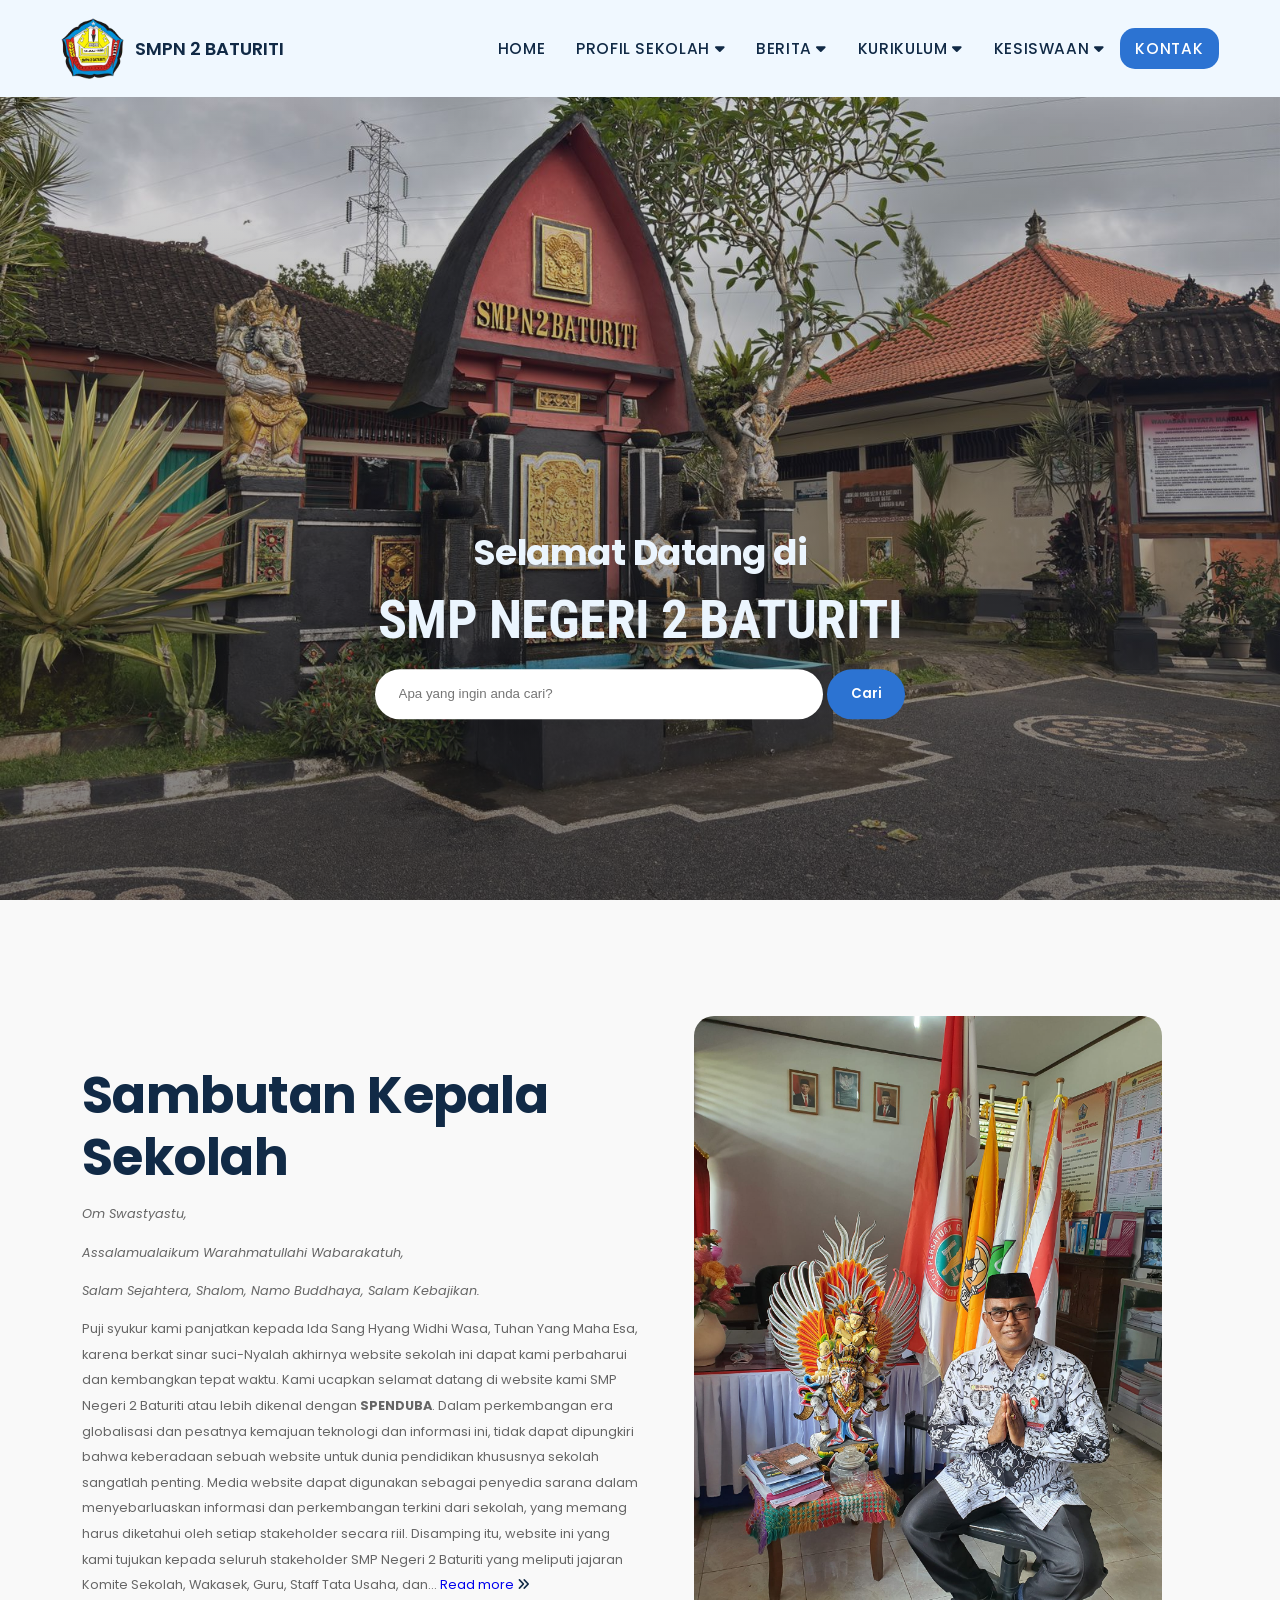
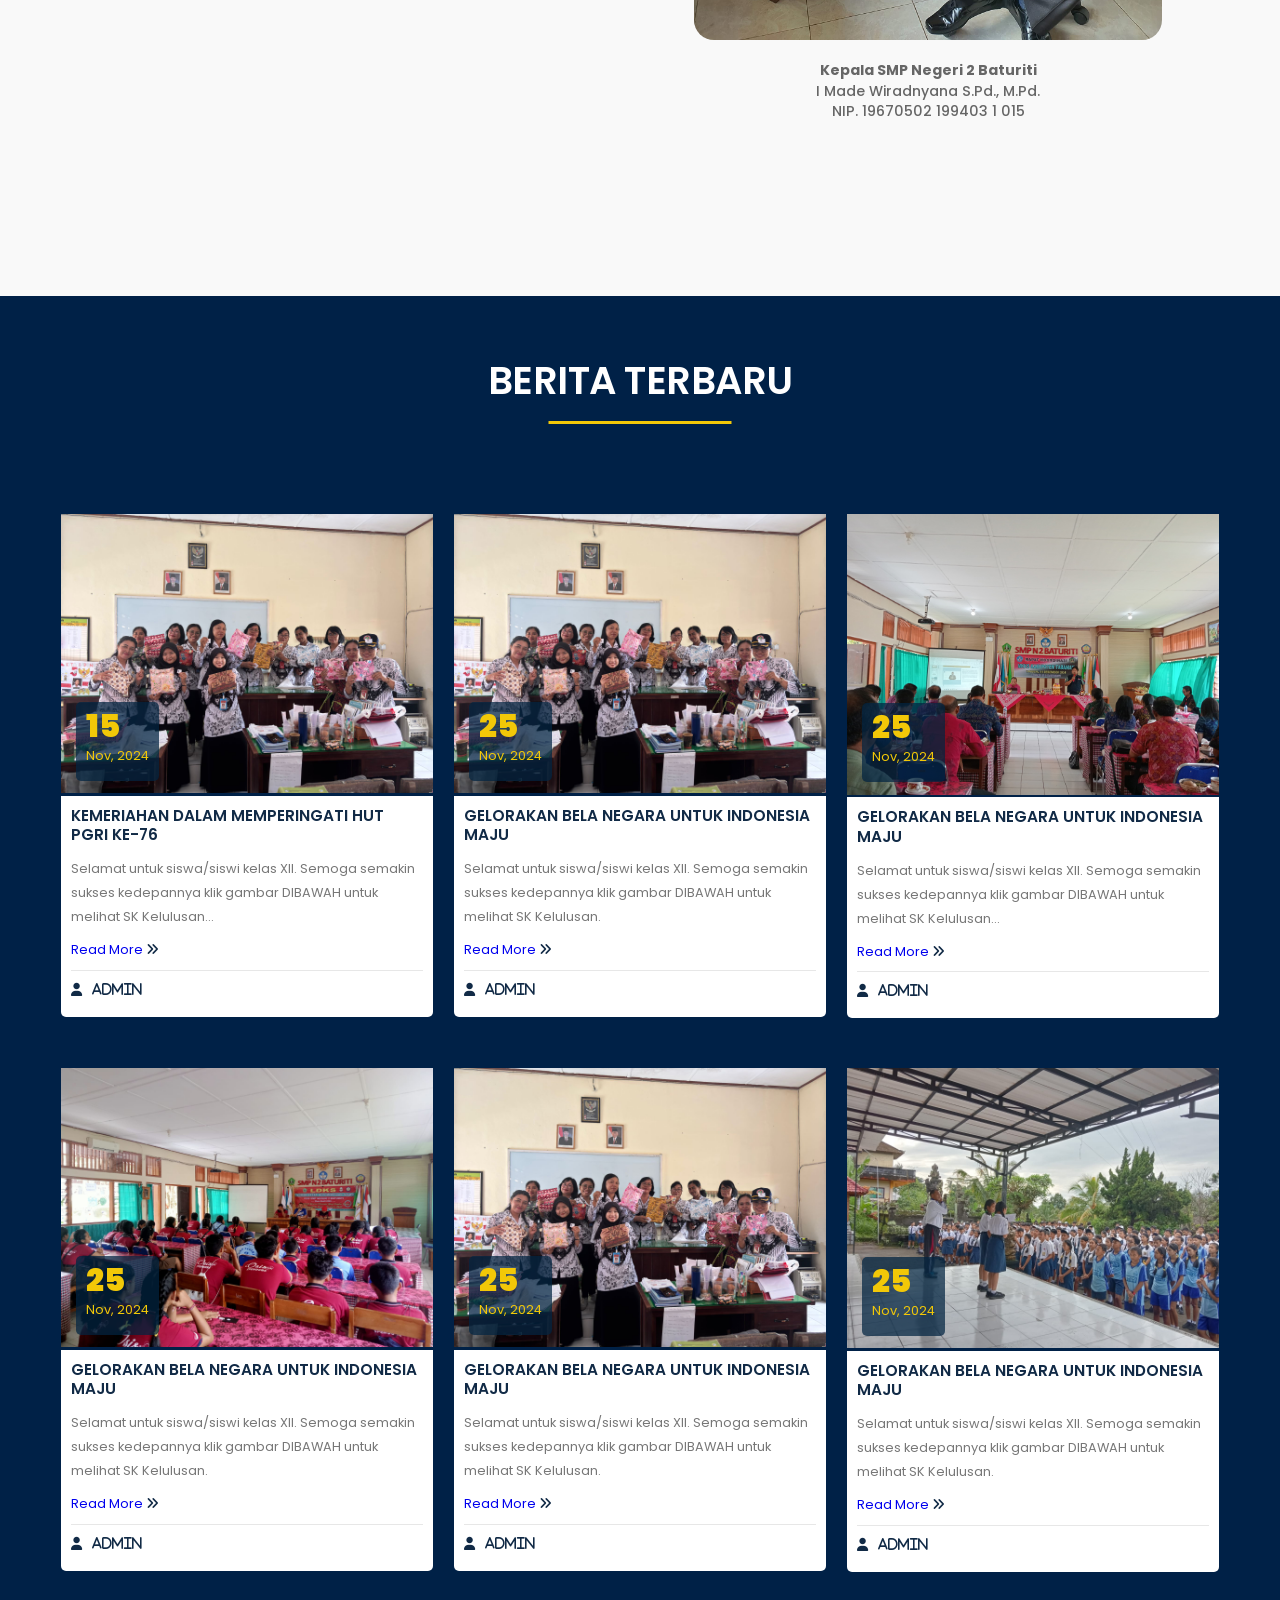
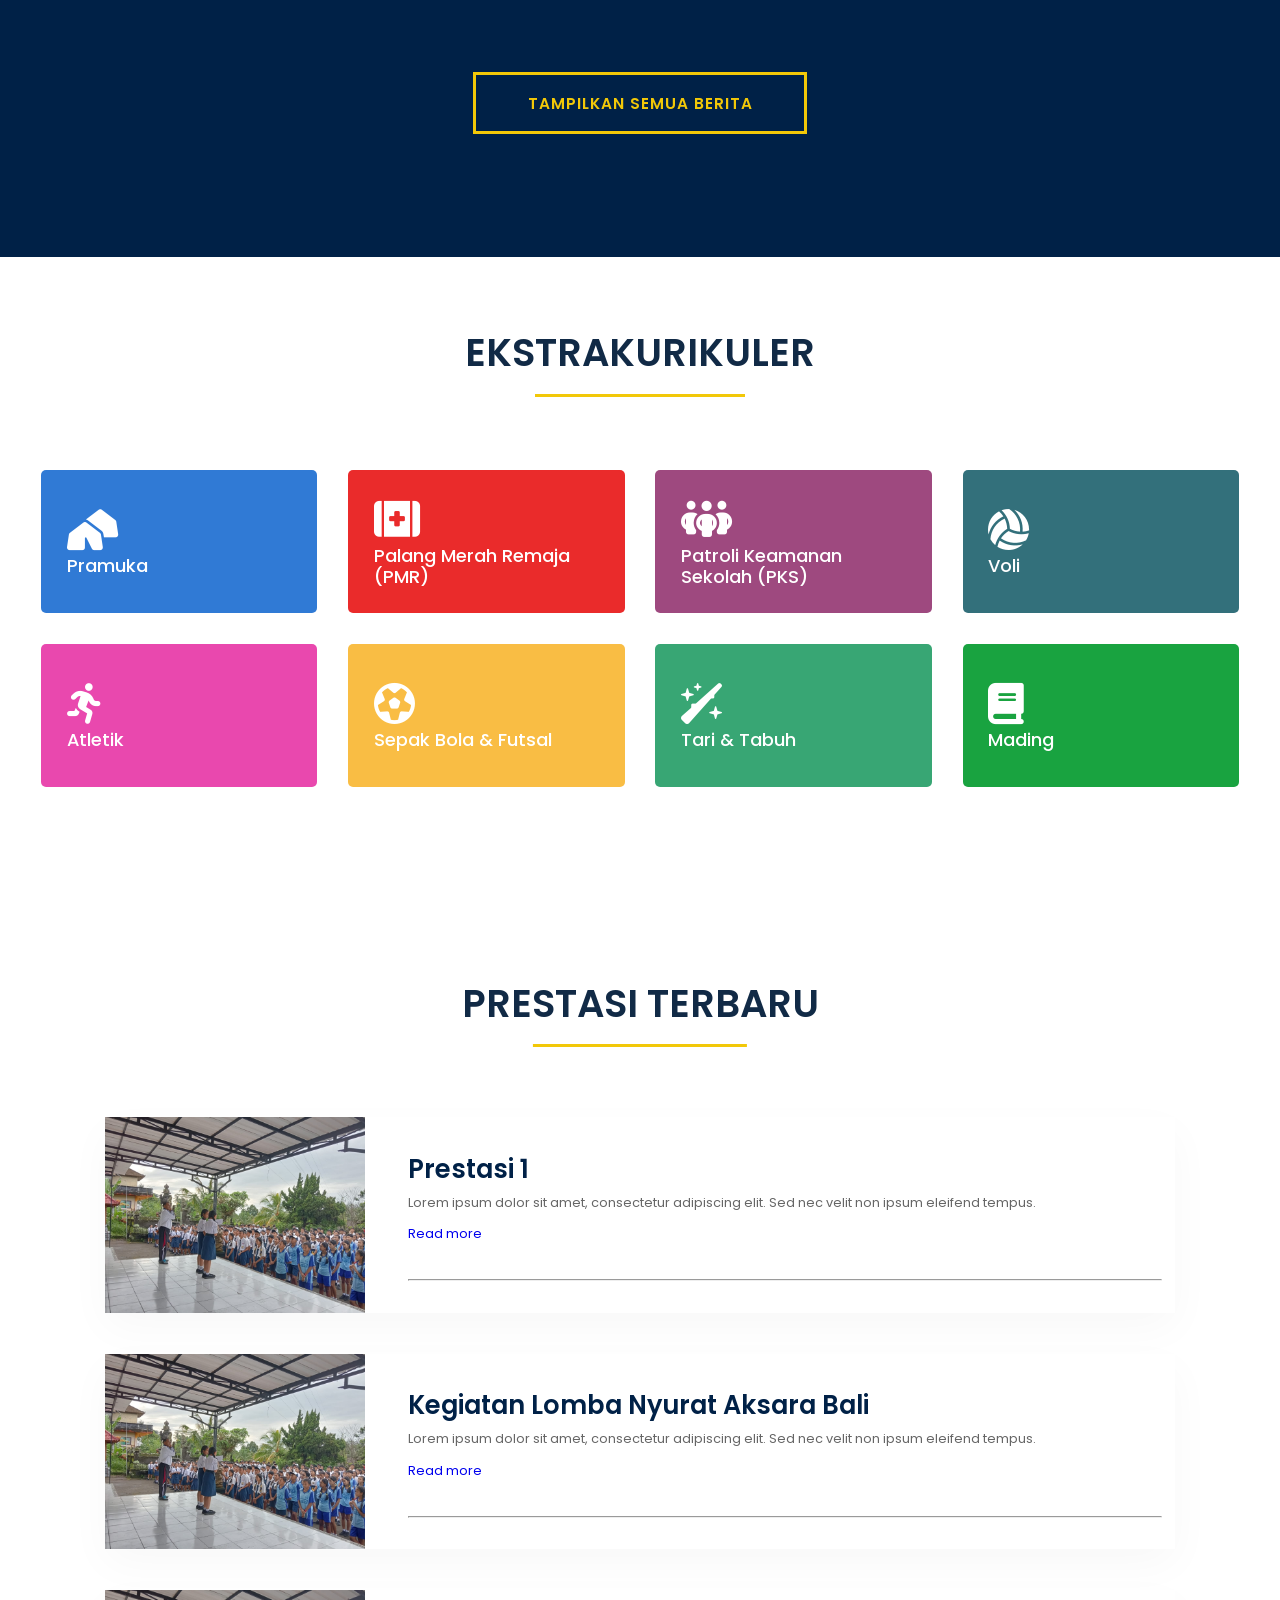
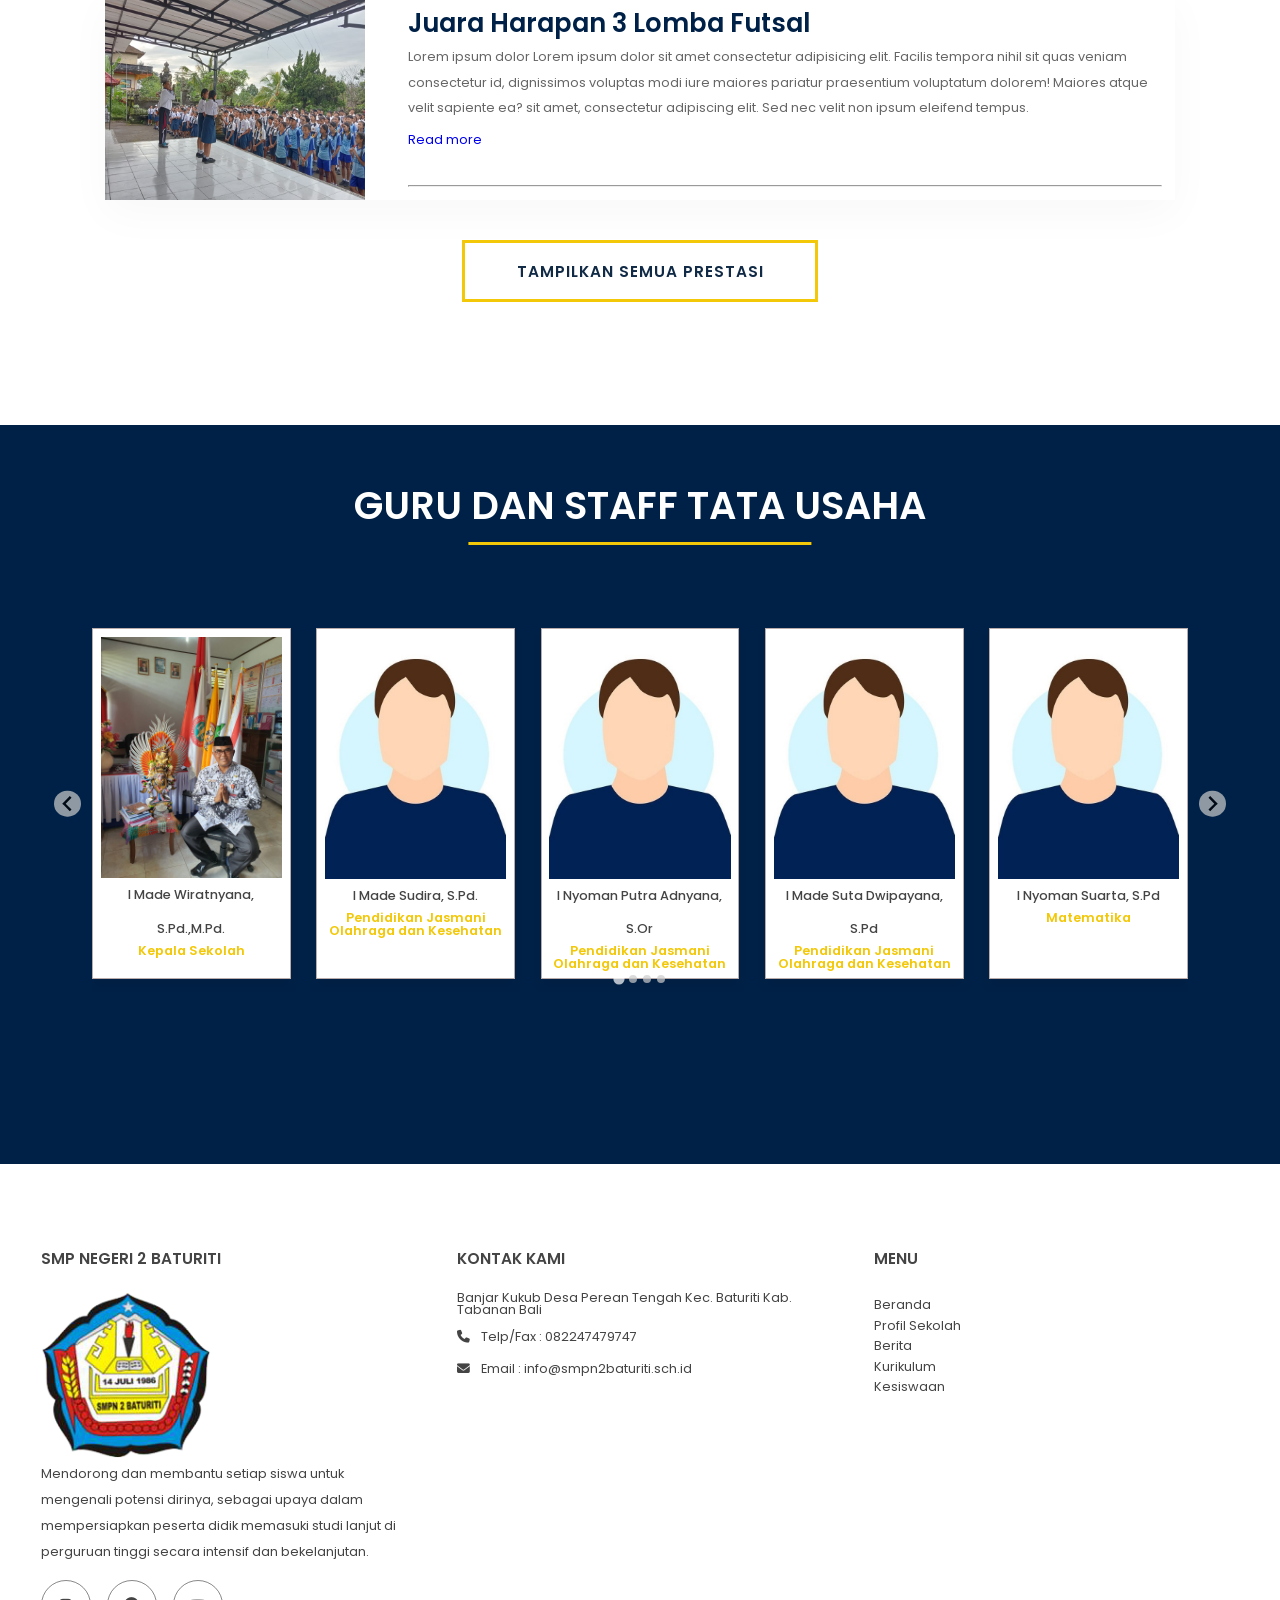
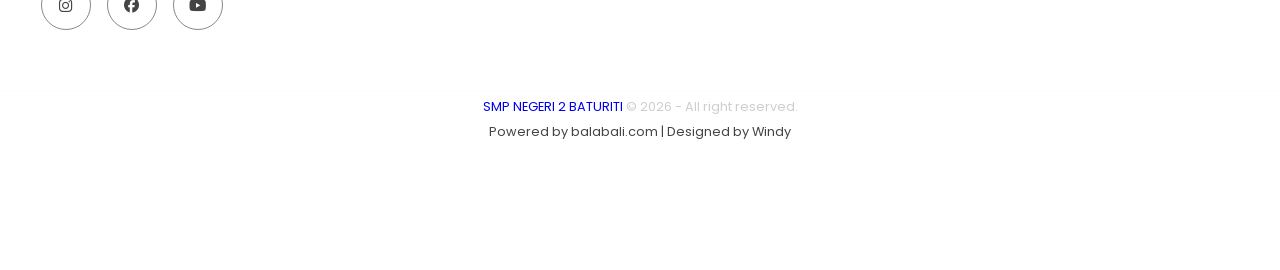
<file: index.html>
<!DOCTYPE html>
<html lang="en">
  <head>
    <meta charset="UTF-8" />
    <meta name="viewport" content="width=device-width, initial-scale=1.0" />
    <link
      href="https://fonts.googleapis.com/css2?family=Inter:ital,opsz,wght@0,14..32,100..900;1,14..32,100..900&family=Rubik:ital,wght@0,300..900;1,300..900&display=swap"
      rel="stylesheet"
    />
    <link
      href="https://fonts.googleapis.com/css2?family=Heebo:wght@100..900&family=Inter:opsz,wght@14..32,100..900&family=Miniver&family=Montserrat:ital,wght@0,100..900;1,100..900&family=Open+Sans:ital,wght@0,300..800;1,300..800&family=Poppins:ital,wght@0,100;0,200;0,300;0,400;0,500;0,600;0,700;0,800;0,900;1,100;1,200;1,300;1,400;1,500;1,600;1,700;1,800;1,900&family=Roboto+Condensed:ital,wght@0,100..900;1,100..900&family=Roboto:ital,wght@0,100;0,300;0,400;0,500;0,700;0,900;1,100;1,300;1,400;1,500;1,700;1,900&family=Rubik:ital@0;1&display=swap"
      rel="stylesheet"
    />
    
    <link
      rel="stylesheet"
      href="https://cdnjs.cloudflare.com/ajax/libs/font-awesome/6.7.2/css/all.min.css"
      integrity="sha512-Evv84Mr4kqVGRNSgIGL/F/aIDqQb7xQ2vcrdIwxfjThSH8CSR7PBEakCr51Ck+w+/U6swU2Im1vVX0SVk9ABhg=="
      crossorigin="anonymous"
      referrerpolicy="no-referrer"
    />

    <link
    href="https://cdn.jsdelivr.net/npm/@splidejs/splide@4.1.4/dist/css/splide.min.css"
    rel="stylesheet"
  />

    <link rel="stylesheet" href="style.css" />
    <link rel="stylesheet" href="general.css" />
    <link rel="stylesheet" href="queries.css" />
    <link rel="icon" href="img/logo.jpg" />
    <title>SMP NEGERI 2 BATURITI</title>
  </head>
  <body>
    <header class="section-header sticky">
      <div class="header">
        <div class="nav-img">
          <img
            class="logo"
            src="img/logo.jpg"
            alt="Logo SMP Negeri 2 Baturiti"
          />
          <a href="#" class="logo-text">SMPN 2 BATURITI</a>
        </div>

        <nav class="main-nav navbar-right">
          <ul class="main-nav-list">
            <li><a class="main-nav-link" href="#">Home</a></li>
            <li class="dropdown">
              <a class="main-nav-link" href="#"
                >Profil Sekolah
                <i class="dropdown-open fas fa-caret-down"></i>
              </a>
                <ul class="dropdown__menu">
                  <li><a href="#">Sambutan Kepala Sekolah</a></li>
                  <li><a href="#">Visi Misi Sekolah</a></li>
                  <li><a href="#">Sarana dan Prasarana</a></li>
                  <li><a href="#">Profil Guru dan Pegawai</a></li>
                </ul>
            </li>

            <li class="dropdown">
              <a class="main-nav-link" href="#"
                >Berita <i class="dropdown-open fas fa-caret-down"></i
              ></a>
                <ul class="dropdown__menu">
                  <li><a href="#">Berita Terbaru</a></li>
                  <li><a href="#">Prestasi</a></li>
                  <li><a href="#">Galeri</a></li>
                </ul>
            </li>
            <li class="dropdown">
              <a class="main-nav-link" href="#"
                >Kurikulum <i class="dropdown-open fas fa-caret-down"></i
              ></a>
              <!-- <div class="dropdown__menu"> -->
                <ul class="dropdown__menu">
                  <li><a href="#">PPDB</a></li>
                  <li><a href="#">Jadwal Pembelajaran</a></li>
                  <li><a href="#">Peraturan Akademik Siswa</a></li>
                </ul>
              <!-- </div> -->
            </li>
            <li class="dropdown">
              <a class="main-nav-link" href="#"
                >Kesiswaan <i class="dropdown-open fas fa-caret-down"></i
              ></a>
              
                <ul class="dropdown__menu">
                  <li><a href="#">Tata Tertib Siswa</a></li>
                  <li><a href="#">Profil Osis</a></li>
                  <li><a href="#">Ekstrakurikuler</a></li>
                </ul>
              
            </li>
            <li class="contacts"><a class="main-nav-link nav-cta" href="#">Kontak</a></li>
          </ul>
        </nav>
        <button class="btn-mobile-nav">
          <i class="fa-solid fa-bars"></i>
          <i class="fa-solid fa-xmark"></i>
        </button>
      </div>
    </header>

    <section class="hero-section">
      <div class="hero-text">
        <h1 class="heading-primary">
          Selamat Datang di <br />
          <h1 class="heading-primary heading-title">SMP NEGERI 2 BATURITI</h1>
        </h1>
        <form action="#" method="post">
          <input
            type="text"
            placeholder="Apa yang ingin anda cari?"
            class="form-control"
            name="kunci"
          />
          <button type="submit" class="search-btn">Cari</button>
        </form>
      </div>
    </section>
    <!-- Profil & Sambutan Kepala Sekolah -->
    <section class="sambutan-section">
      <div class="container container-sambutan">
        <div class="principal">
          <div class="principal-text-box">
            <h2 class="heading-secondary">Sambutan Kepala Sekolah</h2>
            <p>
              <em>Om Swastyastu,</em>
            </p>

            <p>
              <em>Assalamualaikum Warahmatullahi Wabarakatuh,</em>
            </p>

            <p>
              <em>Salam Sejahtera, Shalom, Namo Buddhaya, Salam Kebajikan.</em>
            </p>

            <p>
              Puji syukur kami panjatkan kepada Ida Sang Hyang Widhi Wasa, Tuhan
              Yang Maha Esa, karena berkat sinar suci-Nyalah akhirnya website
              sekolah ini dapat kami perbaharui dan kembangkan tepat waktu. Kami
              ucapkan selamat datang di website kami SMP Negeri 2 Baturiti atau
              lebih dikenal dengan <strong>SPENDUBA</strong>. Dalam perkembangan
              era globalisasi dan pesatnya kemajuan teknologi dan informasi ini,
              tidak dapat dipungkiri bahwa keberadaan sebuah website untuk dunia
              pendidikan khususnya sekolah sangatlah penting. Media website
              dapat digunakan sebagai penyedia sarana dalam menyebarluaskan
              informasi dan perkembangan terkini dari sekolah, yang memang harus
              diketahui oleh setiap stakeholder secara riil. Disamping itu,
              website ini yang kami tujukan kepada seluruh stakeholder SMP
              Negeri 2 Baturiti yang meliputi jajaran Komite Sekolah, Wakasek,
              Guru, Staff Tata Usaha, dan…
              <a href="#"
                >Read more
                <i class="fas fa-angle-double-right"></i>
              </a>
            </p>
          </div>
          <div class="principal-img-box">
            <figure>
              <img
                src="img/General/kepsek-spenduba.jpg"
                class="principal-img"
                alt="Kepala Sekolah SMPN 2 BATURITI"
              />
              <figcaption class="principal-caption">
                <br /><strong>Kepala SMP Negeri 2 Baturiti</strong><br />I Made
                Wiradnyana S.Pd., M.Pd. <br />NIP. 19670502 199403 1 015
              </figcaption>
            </figure>
          </div>
        </div>
      </div>
    </section>

    <!-- VISI DAN MISI -->
     <!-- <section class="visi-misi-section">
      <div class="container-info">
        <div class="title">
          <h2 class="heading-info">Visi dan Misi</h2>
        </div>
        <div class="content-visi-misi">
          <div class="detail-info">
            <img class="img-info"
            src="img/literasi.jpeg"
            alt="Visi SMPN 2 BATURITI"/>

              <div class="visi">
                <p class="info-title">Visi</p>
                <ul>
                  <li class="list-visi">
                    <i class="fa-solid fa-check"></i>
                    <span>Terwujudnya Peserta Didik yang Berbudi Pekerti Luhur, Unggul dalam Prestasi, Terampil serta Ramah lingkungan</span>
                  </li>
                </ul>
            </div>
          </div>
  
        </div>

      </div>
     </section> -->

    <!-- BERITA TERBARU -->
    <section class="news-section section-news-area">
      <div class="container container-news-section">
        <div class="title">
          <h2 class="heading-secondary">Berita Terbaru</h2>
        </div>
        <div class="news-body">
          <div class="news-items">
            <div class="col-md-4 single-item">
              <div class="item">
                <div class="thumb news-thumbnail">
                  <a href="#">
                    <img class="news-img" src="img/pgri.jpeg" alt="HUT PGRI" />
                  </a>
                  <div class="date">
                    <h4 class="heading-tertiary">
                      <span class="tgl">15</span>
                      Nov, 2024
                    </h4>
                  </div>
                </div>
                <div class="main-content">
                  <div class="news-content">
                    <a href="#">
                      <h3 class="sub-heading">
                        Kemeriahan Dalam Memperingati HUT PGRI ke-76
                      </h3>
                    </a>
                    <p class="news-text">
                      Selamat untuk siswa/siswi kelas XII. Semoga semakin sukses
                      kedepannya klik gambar DIBAWAH untuk melihat SK
                      Kelulusan...
                    </p>
                    <a class="more-icon" href="#">
                      Read More
                      <i class="fas fa-angle-double-right"></i>
                    </a>
                  </div>
                  <div class="news-admin">
                    <span>
                      <i class="fas fa-user">admin</i>
                    </span>

                  </div>
                </div>
              </div>
            </div>

            <div class="col-md-4 single-item">
              <div class="item">
                <div class="thumb news-thumbnail">
                  <a href="#">
                    <img class="news-img" src="img/pgri.jpeg" alt="HUT PGRI" />
                  </a>
                  <div class="date">
                    <h4 class="heading-tertiary">
                      <span class="tgl">25</span>
                      Nov, 2024
                    </h4>
                  </div>
                </div>
                <div class="main-content">
                  <div class="news-content">
                    <a href="#">
                      <h3 class="sub-heading">
                        Gelorakan Bela Negara untuk Indonesia Maju
                      </h3>
                    </a>
                    <p>
                      Selamat untuk siswa/siswi kelas XII. Semoga semakin sukses
                      kedepannya klik gambar DIBAWAH untuk melihat SK Kelulusan.
                    </p>
                    <a href="#">
                      Read More
                      <i class="fas fa-angle-double-right"></i>
                    </a>
                  </div>
                  <div class="news-admin">
                    <span>
                       <i class="fas fa-user">Admin</i>
                    </span>
                  </div>
                </div>
              </div>
            </div>

            <div class="col-md-4 single-item">
              <div class="item">
                <div class="thumb news-thumbnail">
                  <a href="#">
                    <img class="news-img" src="img/mkks-smp.jpeg" alt="HUT PGRI" />
                  </a>
                  <div class="date">
                    <h4 class="heading-tertiary">
                      <span class="tgl">25</span>
                      Nov, 2024
                    </h4>
                  </div>
                </div>
                <div class="main-content">
                  <div class="news-content">
                    <a href="#">
                      <h3 class="sub-heading">
                        Gelorakan Bela Negara untuk Indonesia Maju
                      </h3>
                    </a>
                    <p>
                      Selamat untuk siswa/siswi kelas XII. Semoga semakin sukses
                      kedepannya klik gambar DIBAWAH untuk melihat SK Kelulusan...
                    </p>
                    <a href="#">
                      Read More
                      <i class="fas fa-angle-double-right"></i>
                    </a>
                  </div>
                  <div class="news-admin">
                    <span> 
                      <i class="fas fa-user">Admin</i>
                    <span>
                  </div>
                </div>
              </div>
            </div>

            <div class="col-md-4 single-item">
              <div class="item">
                <div class="thumb news-thumbnail">
                  <a href="#">
                    <img class="news-img" src="img/latdas-osis.jpeg" alt="HUT PGRI" />
                  </a>
                  <div class="date">
                    <h4 class="heading-tertiary">
                      <span class="tgl">25</span>
                      Nov, 2024
                    </h4>
                  </div>
                </div>
                <div class="main-content">
                  <div class="news-content">
                    <div class="news-main-content">
                      <a href="#">
                        <h3 class="sub-heading">
                          Gelorakan Bela Negara untuk Indonesia Maju
                        </h3>
                      </a>
                      <p>
                        Selamat untuk siswa/siswi kelas XII. Semoga semakin
                        sukses kedepannya klik gambar DIBAWAH untuk melihat SK
                        Kelulusan.
                      </p>
                      <a href="#">
                        Read More
                        <i class="fas fa-angle-double-right"></i>
                      </a>
                    </div>
                  </div>
                  <div class="news-admin">
                    <span>
                      <i class="fas fa-user">Admin</i>
                    </span>
                  </div>
                </div>
              </div>
            </div>

            <div class="col-md-4 single-item">
              <div class="item">
                <div class="thumb news-thumbnail">
                  <a href="#">
                    <img class="news-img" src="img/pgri.jpeg" alt="HUT PGRI" />
                  </a>
                  <div class="date">
                    <h4 class="heading-tertiary">
                      <span class="tgl">25</span>
                      Nov, 2024
                    </h4>
                  </div>
                </div>

                <div class="main-content">
                  <div class="news-content">
                    <a href="#">
                      <h3 class="sub-heading">
                        Gelorakan Bela Negara untuk Indonesia Maju
                      </h3>
                    </a>
                    <p>
                      Selamat untuk siswa/siswi kelas XII. Semoga semakin sukses
                      kedepannya klik gambar DIBAWAH untuk melihat SK Kelulusan.
                    </p>
                    <a href="#">
                      Read More
                      <i class="fas fa-angle-double-right"></i>
                    </a>
                  </div>
                  <div class="news-admin">
                    <span>
                      <i class="fas fa-user">Admin</i>
                    </span>
                  </div>
                </div>
              </div>
            </div>

            <div class="col-md-4 single-item">
              <div class="item">
                <div class="thumb news-thumbnail">
                  <a href="#">
                    <img class="news-img" src="img/literasi.jpeg" alt="HUT PGRI" />
                  </a>
                  <div class="date">
                    <h4 class="heading-tertiary">
                      <span class="tgl">25</span>
                      Nov, 2024
                    </h4>
                  </div>
                </div>
                <div class="main-content">
                  <div class="news-content">
                    <a href="#">
                      <h3 class="sub-heading">
                        Gelorakan Bela Negara untuk Indonesia Maju
                      </h3>
                    </a>
                    <p>
                      Selamat untuk siswa/siswi kelas XII. Semoga semakin sukses
                      kedepannya klik gambar DIBAWAH untuk melihat SK Kelulusan.
                    </p>
                    <a href="#">
                      Read More
                      <i class="fas fa-angle-double-right"></i>
                    </a>
                  </div>
                  <div class="news-admin">
                    <span>
                      <i class="fas fa-user">admin</i>
                    </span>
                  </div>
                </div>
              </div>
            </div>
            
          </div>
        </div>

        <div class="more-button button">
          <a href="#" class="btn btn-theme border btn-md">Tampilkan Semua Berita</a>
        </div>
      </div>
    </section>

    <!-- EKSTRAKURIKULER  -->
    <section class="ekstra-section section-top-cat-area">
      <div class="container-ekstra">
        <div class="title">
          <h2 class="heading-ekstra">Ekstrakurikuler</h2>
        </div>
          <div class="ekstra-body">
            <div class="top-cat-items text-light ekstra-body-items">
              <div class=" col-md-3 ekstra-item" style="height: 143px;">
                <div class="item pramuka">
                  <a href="#">
                      <i class="fa-solid fa-tents"></i>
                    <div class="info">
                      <h4 class="subheading-ekstra">Pramuka</h4>
                    </div>
                  </a>
                </div>
              </div>

              <div class=" col-md-3 ekstra-item" style="height: 143px;">
                <div class="item pmr">
                  <a href="#">
                      <i class="fa-solid fa-kit-medical"></i>
                    <div class="info">
                      <h4 class="subheading-ekstra">Palang Merah Remaja (PMR)</h4>
                    </div>
                  </a>
                </div>
              </div>

              <div class=" col-md-3 ekstra-item" style="height: 143px;">
                <div class="item pks">
                  <a href="#">
                    <i class="fa-solid fa-people-group"></i>
                    <div class="info">
                      <h4 class="subheading-ekstra">Patroli Keamanan Sekolah (PKS) </h4>
                    </div>
                  </a>
                </div>
              </div>

              <div class=" col-md-3 ekstra-item" style="height: 143px;">
                <div class="item voli">
                  <a href="#">
                    <i class="fa-solid fa-volleyball"></i>
                    <div class="info">
                      <h4 class="subheading-ekstra">Voli</h4>
                    </div>
                  </a>
                </div>
              </div>

              <div class=" col-md-3 ekstra-item" style="height: 143px;">
                <div class="item atletik">
                  <a href="#">
                    <i class="fa-solid fa-person-running"></i>
                    <div class="info">
                      <h4 class="subheading-ekstra">Atletik</h4>
                    </div>
                  </a>
                </div>
              </div>

              <div class=" col-md-3 ekstra-item" style="height: 143px;">
                <div class="item bola">
                  <a href="#">
                      <i class="fa-regular fa-futbol"></i>
                    <div class="info">
                      <h4 class="subheading-ekstra">Sepak bola & Futsal</h4>
                    </div>
                  </a>
                </div>
              </div>

              <div class=" col-md-3 ekstra-item" style="height: 143px;">
                <div class="item budaya">
                  <a href="#">
                    <i class="fa-solid fa-wand-sparkles"></i>
                    <div class="info">
                      <h4 class="subheading-ekstra">Tari & Tabuh</h4>
                    </div>
                  </a>
                </div>
              </div>

              <div class=" col-md-3 ekstra-item" style="height: 143px;">
                <div class="item mading">
                  <a href="#">
                    <i class="fa-solid fa-book"></i>
                    <div class="info">
                      <h4 class="subheading-ekstra">Mading</h4>
                    </div>
                  </a>
                </div>
              </div>
            </div>
          </div>
      </div>
    </section>

    <!-- PRESTASI TERBARU -->
    <section class="prestasi-section">
      <div class="container-prestasi">
        <div class="title">
          <h2 class="heading-prestasi">Prestasi Terbaru</h2>
        </div>

        <div class="prestasi-items">
          <div class="prestasi">
            <div class="prestasi-img-box">
              <img class="prestasi-img" src="img/literasi.jpeg" alt="Prestasi 1" />
            </div>
            <div class="prestasi-caption">
              <h3 class="prestasi-heading">Prestasi 1</h3>
                <p class="prestasi-desc">Lorem ipsum dolor sit amet, consectetur adipiscing elit. Sed nec velit non ipsum eleifend tempus.</p>
                <a class="read-more" href="#">Read more</a>
                  <p class="prestasi-date">
                    <i class="fa-solid fa-calendar-days"></i>
                    <span>12 December 2024</span>
                  </p>
                  <hr>
            </div>
          </div>
          
          <div class="prestasi">
            <div class="prestasi-img-box">
              <img class="prestasi-img" src="img/literasi.jpeg" alt="Prestasi 1" />
            </div>
            <div class="prestasi-caption">
              <h3 class="prestasi-heading">Kegiatan Lomba Nyurat Aksara Bali</h3>
                <p class="prestasi-desc">Lorem ipsum dolor sit amet, consectetur adipiscing elit. Sed nec velit non ipsum eleifend tempus.</p>
                <a class="read-more" href="#">Read more</a>
                  <p class="prestasi-date">
                    <i class="fa-solid fa-calendar-days"></i>
                    <span>12 December 2024</span>
                  </p>
                  <hr>
            </div>
          </div>

          <div class="prestasi">
            <div class="prestasi-img-box">
              <img class="prestasi-img" src="img/literasi.jpeg" alt="Prestasi 1" />
            </div>
            <div class="prestasi-caption">
              <h3 class="prestasi-heading">Juara Harapan 3 Lomba Futsal</h3>
                <p class="prestasi-desc">Lorem ipsum dolor Lorem ipsum dolor sit amet consectetur adipisicing elit. Facilis tempora nihil sit quas veniam consectetur id, dignissimos voluptas modi iure maiores pariatur praesentium voluptatum dolorem! Maiores atque velit sapiente ea? sit amet, consectetur adipiscing elit. Sed nec velit non ipsum eleifend tempus.</p>
                <a class="read-more" href="#">Read more</a>
                  <p class="prestasi-date">
                    <i class="fa-solid fa-calendar-days"></i>
                    <span>12 December 2024</span>
                  </p>
                  <hr>
            </div>
          </div>
          <div class="more-button button">
            <a href="#" class="btn btn-theme border btn-md">Tampilkan Semua Prestasi</a>
          </div>
        </div>
      </div>
    </section>

    <!-- GALLERY SECTION -->

    <!-- Guru dan Staff TU SECTION -->
    <section class="guru-section">
      <div class="container-guru-section">
        <div class="title">
          <h2 class="heading-guru">Guru dan Staff Tata Usaha</h2>
        </div>
        <div class="splide" role="group" aria-label="Splide Basic HTML Example">

       
          <div class="splide__track img-box">
            <ul class="splide__list">
              <li class="splide__slide">
                <img class="splide__img"
                  src="img/General/kepsek-spenduba.jpg"
                  alt="Kepala Sekolah">
                <div class="info-title">
                  <h4 class="name">I Made Wiratnyana, S.Pd.,M.Pd.</h4>
                  <p>Kepala Sekolah</p>
                </div>
              </li>
            

              <li class="splide__slide">
                <img class="splide__img"
                src="img/Guru & Staff/guru.jpg"
                  alt="Kepala Sekolah">
            
                <div class="info-title">
                  <h4 class="name">I Made Sudira, S.Pd.</h4>
                  <p>Pendidikan Jasmani Olahraga dan Kesehatan</p>
                </div>
              </li>

              <li class="splide__slide">
                <img class="splide__img"
                  src="img/Guru & Staff/guru.jpg"
                  alt="Kepala Sekolah">
            
                <div class="info-title">
                  <h4 class="name">I Nyoman  Putra  Adnyana, S.Or</h4>
                  <p>Pendidikan Jasmani Olahraga dan Kesehatan</p>
                </div>
              </li>

              <li class="splide__slide">
                <img class="splide__img"
                  src="img/Guru & Staff/guru.jpg"
                  alt="Kepala Sekolah">
    
                <div class="info-title">
                  <h4 class="name">I Made Suta Dwipayana, S.Pd</h4>
                  <p>Pendidikan Jasmani Olahraga dan Kesehatan</p>
                </div>
              </li>

              <li class="splide__slide">
                <img class="splide__img"
                  src="img/Guru & Staff/guru.jpg"
                  alt="Kepala Sekolah">
      
                <div class="info-title">
                  <h4 class="name">I Nyoman Suarta, S.Pd</h4>
                  <p>Matematika</p>
                </div>
              </li>

              <li class="splide__slide">
                <img class="splide__img"
                  src="img/Guru & Staff/guru.jpg"
                  alt="Kepala Sekolah">
        
                <div class="info-title">
                  <h4 class="name">Ni Nyoman Aryati, S.Pd</h4>
                  <p>Matematika</p>
                </div>
              </li>
              
              <li class="splide__slide">
                <img class="splide__img"
                  src="img/Guru & Staff/guru.jpg"
                  alt="Kepala Sekolah">
          
                  <div class="info-title">
                  <h4 class="name">Ni Putu Nina Indriana Dewi,S.Pd.</h4>
                  <p>Matematika</p>
                </div>
              </li>

              <li class="splide__slide">
                <img class="splide__img"
                  src="img/Guru & Staff/guru.jpg"
                  alt="Kepala Sekolah">
            
                  <div class="info-title">
                  <h4 class="name">I Ketut Tantrayasa,S.Pd.Ina</h4>
                  <p>Bahasa Indonesia</p>
                </div>
              </li>
              
              <li class="splide__slide">
                <img class="splide__img"
                src="img/Guru & Staff/guru.jpg"
                alt="Guru">
                
                <div class="info-title">
                  <h4 class="name">Shinta Rahmatutsalis Ammy, S.Pd.</h4>
                  <p class="mapel">Bahasa Indonesia</p>
                </div>
              </li>

              <li class="splide__slide">
                <img class="splide__img"
                src="img/Guru & Staff/guru.jpg"
                alt="Guru">
                
                <div class="info-title">
                  <h4 class="name">I Kadek Eddy Prajantara,S.Pd</h4>
                  <p class="mapel">Bahasa Inggris</p>
                </div>
              </li>
              <li class="splide__slide">
                <img class="splide__img"
                src="img/Guru & Staff/guru.jpg"
                  alt="Guru">
              
                  <div class="info-title">
                  <h4 class="name">Gusti Ayu Kade Mekar Astuti, S.Pd</h4>
                  <p class="mapel">Bahasa Inggris</p>
                </div>
              </li>

              <li class="splide__slide">
                <img class="splide__img"
                  src="img/Guru & Staff/guru.jpg"
                  alt="Guru">
                  
                  <div class="info-title">
                    <h4 class="name">Ni Luh Gede Windy Lestari, S.Pd.</h4>
                    <p class="mapel">Bahasa Inggris</p>
                  </div>
              </li>

              <li class="splide__slide">
                <img class="splide__img"
                  src="img/Guru & Staff/guru.jpg"
                  alt="Guru">
                  
                <div class="info-title">
                  <h4 class="name">I  Made Wiriasa, SE</h4>
                  <p class="mapel">IPS</p>
                </div>
              </li>

              <li class="splide__slide">
                <img class="splide__img"
                  src="img/Guru & Staff/guru.jpg"
                  alt="Guru">
              
                <div class="info-title">
                  <h4 class="name">Ni Putu Erlindawati, S.Pd</h4>
                  <p class="mapel">IPS</p>
                </div>
              </li>

              <li class="splide__slide">
                <img class="splide__img"
                  src="img/Guru & Staff/guru.jpg"
                  alt="Guru">
              
                <div class="info-title">
                  <h4 class="name">Ni Wayan Rapika Yanti, S.Pd</h4>
                  <p class="mapel">IPS</p>
                </div>
              </li>
              
              <li class="splide__slide">
                <img class="splide__img"
                  src="img/Guru & Staff/guru.jpg"
                  alt="Guru">
              
                <div class="info-title">
                  <h4 class="name">Drs.I Putu Wija Artawa</h4>
                  <p class="mapel">IPA</p>
                </div>
              </li>
              
              <li class="splide__slide">
                <img class="splide__img"
                src="img/Guru & Staff/guru.jpg"
                alt="Guru">
                
                <div class="info-title">
                  <h4 class="name">Kartika Fitri Astutik, S.Pd.</h4>
                  <p class="mapel">IPA</p>
                </div>
              </li>
              
              <li class="splide__slide">
                <img class="splide__img"
                  src="img/Guru & Staff/guru.jpg"
                  alt="Guru">
              
                <div class="info-title">
                  <h4 class="name">Ni Gusti Ayu Dewi Apriyanti, S.Pd</h4>
                  <p class="mapel">Ilmu Pengetahuan Alam</p>
                </div>
              </li>

              <li class="splide__slide">
                <img class="splide__img"
                  src="img/Guru & Staff/5a8a78cbb06e0.jpg"
                  alt="Kepala Sekolah">
                <div class="info-title">
                  <h4 class="name">Wiradnyana</h4>
                  <p>Agama</p>
                </div>
              </li>
            </ul>
          </div>
        </div>
      </div>
    </section>

    <!-- FOOTER SECTION -->
    <footer class="footer">
      <div class="container-footer">
        <div class="grid-footer">
          <div class="logo-col">
              <h2 class="footer-title">SMP Negeri 2 Baturiti</h2>
              <img
              class="footer-logo"
              src="img/logo.jpg"
              alt="logo SMAN 1 Baturiti"
              />
              <p class="footer-description">
                Mendorong dan membantu setiap siswa untuk mengenali potensi dirinya,
                sebagai upaya dalam mempersiapkan peserta didik memasuki studi lanjut di perguruan tinggi secara intensif dan bekelanjutan.
          </p>
          <ul class="sosmed">
            <li> 
              <a href="#">
                <i class="fa-brands fa-instagram"></i>
              </a>
            </li>
            
            <li>
              <a href="#">
                <i class="fa-brands fa-facebook"></i>
              </a>
            </li>
            <li>
            <a href="#">
              <i class="fa-brands fa-youtube"></i>
            </a>
          </li>
        </ul>
          </div>
      <!-- <div class="address-col">
        <h2 class="footer-title">Denah Lokasi</h2>
        <iframe src="https://www.google.com/maps/embed?pb=!1m18!1m12!1m3!1d3946.693040020467!2d115.20133521039514!3d-8.43177478512833!2m3!1f0!2f0!3f0!3m2!1i1024!2i768!4f13.1!3m3!1m2!1s0x2dd2239259d0d463%3A0xde6c2547e9910f66!2sSMP%20Negeri%202%20Baturiti!5e0!3m2!1sid!2sid!4v1739261558315!5m2!1sid!2sid" width="400" height="300" style="border:0;" allowfullscreen="" loading="lazy" referrerpolicy="no-referrer-when-downgrade"></iframe>
      </div> -->
          <div class="contact-col">
            <h2 class="footer-title">Kontak Kami</h2>
            <p>Banjar Kukub Desa Perean Tengah Kec. Baturiti Kab. Tabanan Bali</p>
            <ul class="kontak">
              <li>
                <i class="fa-solid fa-phone"></i>
                Telp/Fax : 082247479747
              </li>
              <li>
                <i class="fa-solid fa-envelope"></i>
                Email : info@smpn2baturiti.sch.id
              </li>
            </ul>
          </div>
                
          <div class="menu-col">
                  <h2 class="footer-title">menu</h2>
                  <ul class="menu-list">
                    <li><a class="menu-item" href="#">Beranda</a></li>
                    <li><a class="menu-item" href="#">Profil Sekolah</a></li>
                    <li><a class="menu-item" href="#">Berita</a></li>
              
                <li><a class="menu-item" href="#">Kurikulum</a></li>
                <li><a class="menu-item" href="#">Kesiswaan</a></li>
              </ul>
          </div>
        </div>
      </div>

      <div class="footer-copyright">
        <div class="container text-center">
          <h6>
            <a href="#">SMP NEGERI 2 BATURITI</a>
            &copy; <span class="year">2025</span> - All right reserved.
          </h6>
          <span class="credit">Powered by
            <a target="_blank" href="https://balabali.com/"></a>
            balabali.com
          </span>
          |
          <span class="credit">Designed by Windy</span>
        </div>
      </div>

     </footer>
    <script src="https://cdn.jsdelivr.net/npm/@splidejs/splide@4.1.4/dist/js/splide.min.js"></script>
    <script defer src="slider.js"></script>
    <script defer src="style.js"></script>
  </body>
</html>
</file>
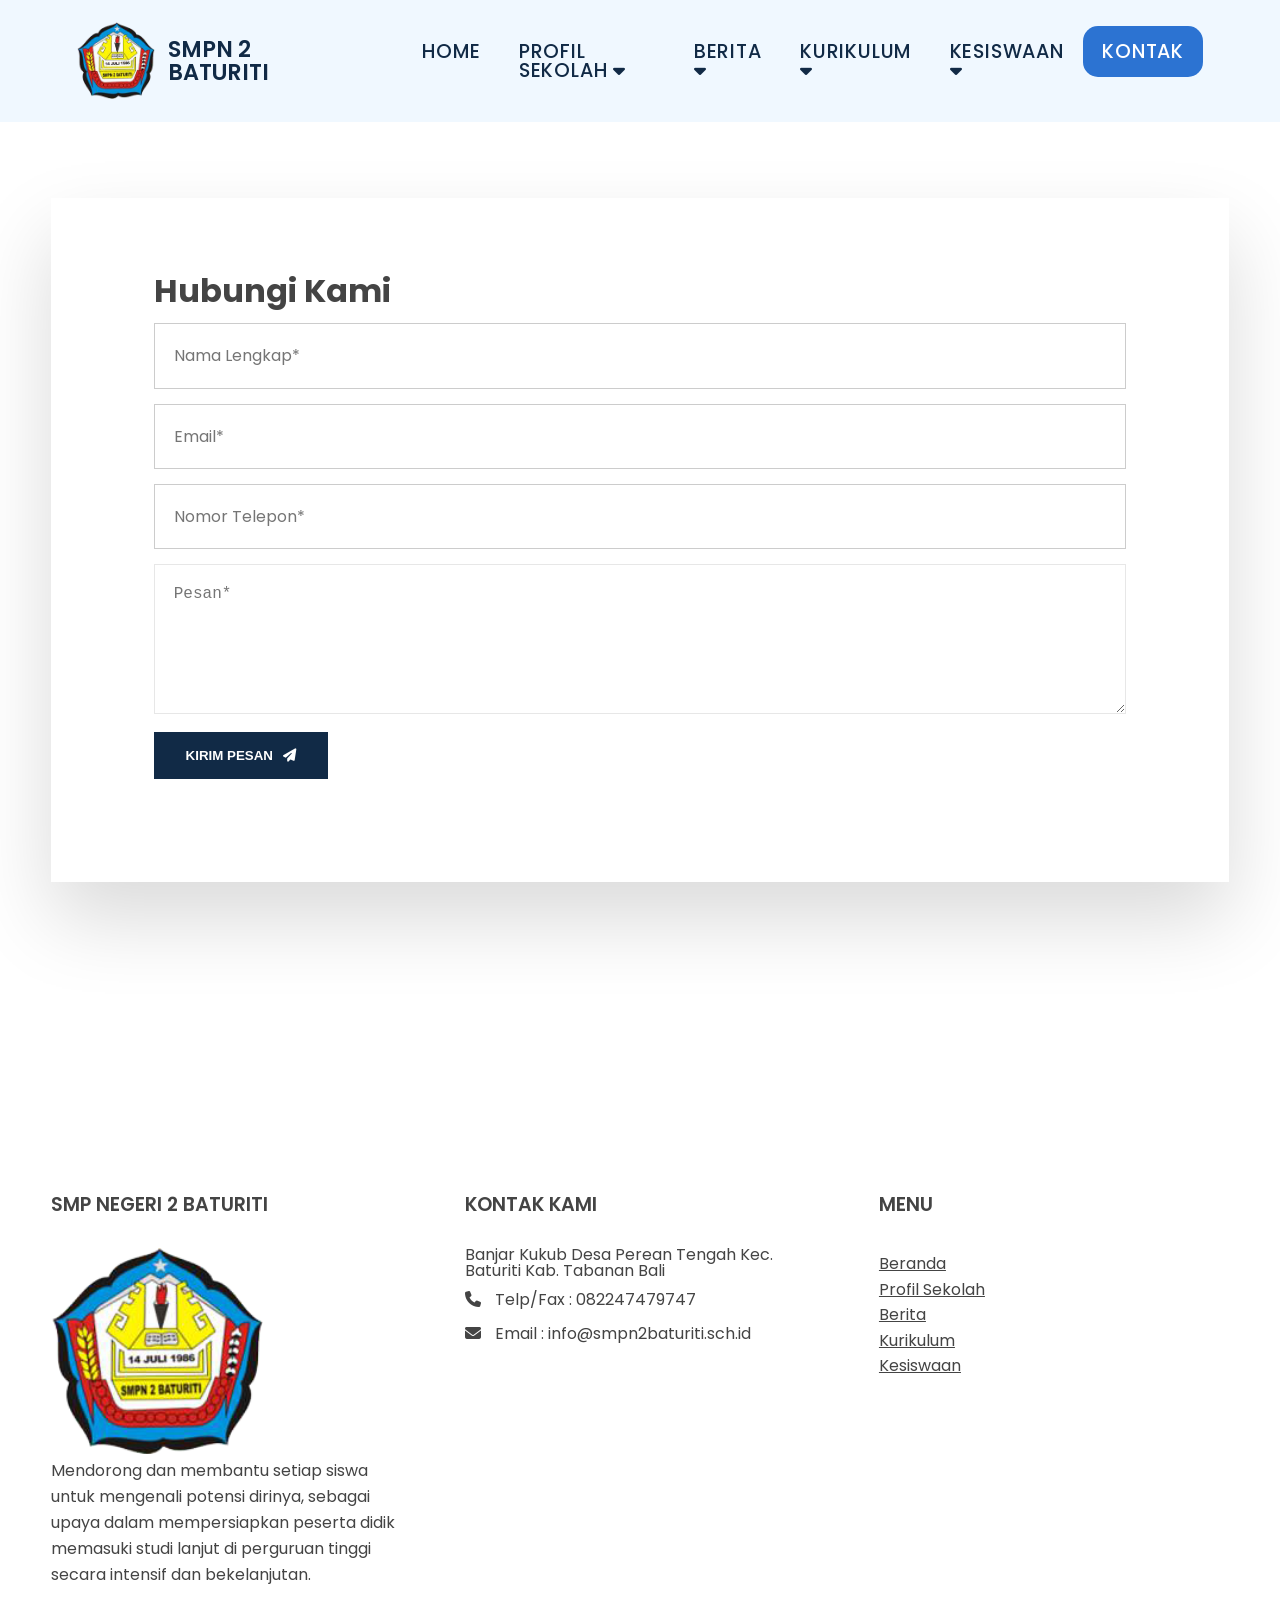
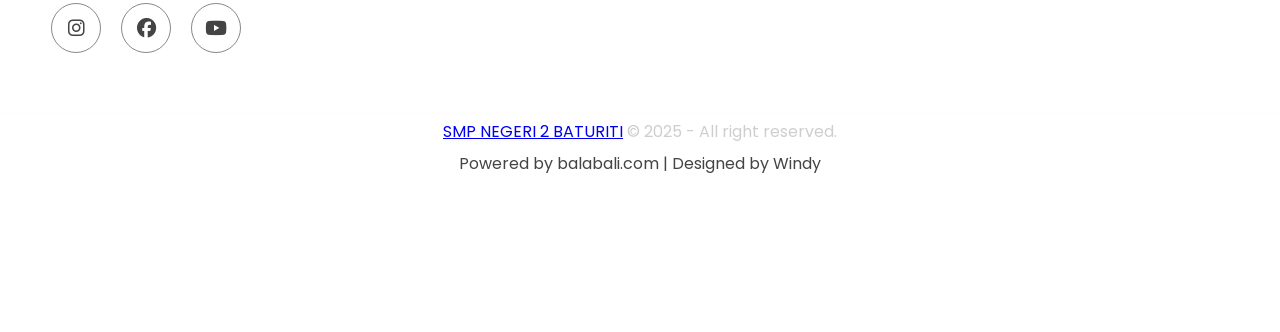
<file: kontak.html>
<!DOCTYPE html>
<html lang="en">
  <head>
    <meta charset="UTF-8" />
    <meta name="viewport" content="width=device-width, initial-scale=1.0" />
    <title>Kontak</title>
  </head>
  <link
    href="https://fonts.googleapis.com/css2?family=Inter:ital,opsz,wght@0,14..32,100..900;1,14..32,100..900&family=Rubik:ital,wght@0,300..900;1,300..900&display=swap"
    rel="stylesheet"
  />
  <link
    href="https://fonts.googleapis.com/css2?family=Heebo:wght@100..900&family=Inter:opsz,wght@14..32,100..900&family=Miniver&family=Montserrat:ital,wght@0,100..900;1,100..900&family=Open+Sans:ital,wght@0,300..800;1,300..800&family=Poppins:ital,wght@0,100;0,200;0,300;0,400;0,500;0,600;0,700;0,800;0,900;1,100;1,200;1,300;1,400;1,500;1,600;1,700;1,800;1,900&family=Roboto+Condensed:ital,wght@0,100..900;1,100..900&family=Roboto:ital,wght@0,100;0,300;0,400;0,500;0,700;0,900;1,100;1,300;1,400;1,500;1,700;1,900&family=Rubik:ital@0;1&display=swap"
    rel="stylesheet"
  />

  <link
    rel="stylesheet"
    href="https://cdnjs.cloudflare.com/ajax/libs/font-awesome/6.7.2/css/all.min.css"
    integrity="sha512-Evv84Mr4kqVGRNSgIGL/F/aIDqQb7xQ2vcrdIwxfjThSH8CSR7PBEakCr51Ck+w+/U6swU2Im1vVX0SVk9ABhg=="
    crossorigin="anonymous"
    referrerpolicy="no-referrer"
  />

  <link
    href="https://cdn.jsdelivr.net/npm/@splidejs/splide@4.1.4/dist/css/splide.min.css"
    rel="stylesheet"
  />

  <link rel="stylesheet" href="kontak.css" />
  <link rel="stylesheet" href="general.css" />
  <link rel="icon" href="img/logo.jpg" />
  <body>
    <header class="section-header sticky">
      <div class="header">
        <div class="nav-img">
          <img
            class="logo"
            src="img/logo.jpg"
            alt="Logo SMP Negeri 2 Baturiti"
          />
          <a href="#" class="logo-text">SMPN 2 BATURITI</a>
        </div>

        <nav class="main-nav">
          <ul class="main-nav-list">
            <li><a class="main-nav-link" href="#">Home</a></li>
            <li class="dropdown">
              <a class="main-nav-link" href="#"
                >Profil Sekolah
                <i class="fas fa-caret-down"></i>
              </a>
              <div class="dropdown__menu">
                <ul>
                  <li><a href="#">Sambutan Kepala Sekolah</a></li>
                  <li><a href="#">Visi Misi Sekolah</a></li>
                  <li><a href="#">Sarana dan Prasarana</a></li>
                  <li><a href="#">Profil Guru dan Pegawai</a></li>
                </ul>
              </div>
            </li>

            <li>
              <a class="main-nav-link" href="#"
                >Berita <i class="fas fa-caret-down"></i
              ></a>
              <div class="dropdown__menu">
                <ul>
                  <li><a href="#">Berita Terbaru</a></li>
                  <li><a href="#">Prestasi</a></li>
                  <li><a href="#">Galeri</a></li>
                </ul>
              </div>
            </li>
            <li>
              <a class="main-nav-link" href="#"
                >Kurikulum <i class="fas fa-caret-down"></i
              ></a>
              <div class="dropdown__menu">
                <ul>
                  <li><a href="#">PPDB</a></li>
                  <li><a href="#">Jadwal Pembelajaran</a></li>
                  <li><a href="#">Peraturan Akademik Siswa</a></li>
                </ul>
              </div>
            </li>
            <li>
              <a class="main-nav-link" href="#"
                >Kesiswaan <i class="fas fa-caret-down"></i
              ></a>
              <div class="dropdown__menu">
                <ul>
                  <li><a href="#">Tata Tertib Siswa</a></li>
                  <li><a href="#">Profil Osis</a></li>
                  <li><a href="#">Ekstrakurikuler</a></li>
                </ul>
              </div>
            </li>
            <li><a class="main-nav-link nav-cta" href="#">Kontak</a></li>
          </ul>
        </nav>
      </div>
    </header>

    <section class="contact-form">
      <div class="container">
        <div class="cta">
          <div class="cta-box">
            <div class="form-title">
              <h2>Hubungi Kami</h2>
              <!-- <div class="address-col">
                <h2 class="footer-title">Denah Lokasi</h2>
                <iframe
                  src="https://www.google.com/maps/embed?pb=!1m18!1m12!1m3!1d3946.693040020467!2d115.20133521039514!3d-8.43177478512833!2m3!1f0!2f0!3f0!3m2!1i1024!2i768!4f13.1!3m3!1m2!1s0x2dd2239259d0d463%3A0xde6c2547e9910f66!2sSMP%20Negeri%202%20Baturiti!5e0!3m2!1sid!2sid!4v1739261558315!5m2!1sid!2sid"
                  width="400"
                  height="300"
                  style="border: 0"
                  allowfullscreen=""
                  loading="lazy"
                  referrerpolicy="no-referrer-when-downgrade"
                ></iframe>
              </div> -->
            </div>

            <form>
              <div class="col-md-12">
                <div class="form-group">
                  <input
                    type="text"
                    id="nama"
                    placeholder="Nama Lengkap*"
                    required
                  />
                </div>
              </div>

              <div class="form-group">
                <input type="email" id="email" placeholder="Email*" required />
              </div>

              <div class="form-group">
                <input
                  type="tel"
                  id="no-telp"
                  placeholder="Nomor Telepon*"
                  required
                />
              </div>

              <div class="form-group">
                <textarea
                  class="form-control"
                  type="text"
                  id="subjek"
                  placeholder="Pesan*"
                  required
                ></textarea>
              </div>

              <div class="col-md-12">
                <div class="row">
                  <button type="submit" name="submit" id="submit">
                    Kirim Pesan
                    <i class="fas fa-paper-plane"></i>
                  </button>
                </div>
              </div>
            </form>
          </div>
        </div>
      </div>
    </section>

    <!-- FOOTER SECTION -->
    <footer class="footer">
      <div class="container-footer">
        <div class="grid-footer">
          <div class="logo-col">
            <h2 class="footer-title">SMP Negeri 2 Baturiti</h2>
            <img
              class="footer-logo"
              src="img/logo.jpg"
              alt="logo SMAN 1 Baturiti"
            />
            <p class="footer-description">
              Mendorong dan membantu setiap siswa untuk mengenali potensi
              dirinya, sebagai upaya dalam mempersiapkan peserta didik memasuki
              studi lanjut di perguruan tinggi secara intensif dan bekelanjutan.
            </p>
            <ul class="sosmed">
              <li>
                <a href="#">
                  <i class="fa-brands fa-instagram"></i>
                </a>
              </li>

              <li>
                <a href="#">
                  <i class="fa-brands fa-facebook"></i>
                </a>
              </li>
              <li>
                <a href="#">
                  <i class="fa-brands fa-youtube"></i>
                </a>
              </li>
            </ul>
          </div>

          <div class="contact-col">
            <h2 class="footer-title">Kontak Kami</h2>
            <p>
              Banjar Kukub Desa Perean Tengah Kec. Baturiti Kab. Tabanan Bali
            </p>
            <ul class="kontak">
              <li>
                <i class="fa-solid fa-phone"></i>
                Telp/Fax : 082247479747
              </li>
              <li>
                <i class="fa-solid fa-envelope"></i>
                Email : info@smpn2baturiti.sch.id
              </li>
            </ul>
          </div>

          <div class="menu-col">
            <h2 class="footer-title">menu</h2>
            <ul class="menu-list">
              <li><a class="menu-item" href="#">Beranda</a></li>
              <li><a class="menu-item" href="#">Profil Sekolah</a></li>
              <li><a class="menu-item" href="#">Berita</a></li>

              <li><a class="menu-item" href="#">Kurikulum</a></li>
              <li><a class="menu-item" href="#">Kesiswaan</a></li>
            </ul>
          </div>
        </div>
      </div>

      <div class="footer-copyright">
        <div class="container text-center">
          <h6>
            <a href="#">SMP NEGERI 2 BATURITI</a>
            &copy; <span class="year">2025</span> - All right reserved.
          </h6>
          <span class="credit"
            >Powered by
            <a target="_blank" href="https://balabali.com/"></a>
            balabali.com
          </span>
          |
          <span class="credit">Designed by Windy</span>
        </div>
      </div>
    </footer>
  </body>
</html>
</file>
<file: style.css>
:root {
  /* color */
  --white-color: #fff;
  --dark-color: #252525;
  --primary-color: #112a46;
  --primary-dark-color: #;
  --secondary-color: #f2c808;
  /* #ffb606 #f2c808 */
  /* #ACC8E5 */

  /* FONT WEIGHT */
  --font-weight-normal: 400;
  --font-weight-medium: 500;
  --font-weight-semibold: 600;
  --font-weight-bold: 700;

  /* BORDER RADIUS */
  --border-radius-s: 8px;
  --border-radius-m: 30px;
  --border-radius-circle: 50%;

  /* SITE MAC-WIDTH */
  --site-max-width: 1300px;
}

* {
  padding: 0;
  margin: 0;
  box-sizing: border-box;
}
*,
::after,
::before {
  box-sizing: border-box;
}

body {
  font-family: "Poppins", sans-serif;
  font-weight: 400;
  line-height: 1;
  color: #444;
  margin: 0;
  height: 100%;
}

/* GENERAL REUSEABLE */
.container {
  max-width: 120rem;
  padding: 0 3.2rem;
  margin: 0 auto;
}

.grid {
  display: grid;
  column-gap: 6.4rem;
  /* row-gap: 9.6rem; */
}

.heading-primary,
.heading-secondary,
.heading-tertiary {
  font-weight: 700;
  letter-spacing: -0.5px;
}

.heading-primary {
  font-size: 4.2rem;
  line-height: 1.05;
  margin-bottom: 3.2rem;
  margin-top: -0.5rem;
}

.heading-secondary {
  font-size: 4rem;
  line-height: 1.2;
  margin-bottom: 1rem;
  color: #333;
  /* margin-bottom: 3.2rem; */
}

.heading-tertiary {
  font-weight: normal;
  line-height: 1.2;
  font-family: "Poppins", sans-serif;
  letter-spacing: 0;
  margin-bottom: 1rem;
}

.fa,
.fas {
  font-weight: 900;
}

.fas {
  font-style: normal;
  font-variant: normal;
  text-rendering: auto;
  line-height: 1;
  color: var(--primary-color);
  text-transform: lowercase;
}

.text-light h4 {
  color: #ffff;
}

/* HEADER */
.section-header {
  height: 100vh;
  /* bagaian section ini di gunakan utnuk menambahkan background image */
  background-size: cover;
  background-position: 10%;
  position: relative;

  background-image: linear-gradient(
      rgba(36, 36, 37, 0.1),
      rgba(30, 30, 33, 0.6)
    ),
    url(img/General/background-3.jpeg.jpeg);
}

.nav-img {
  display: flex;
  gap: 0.8rem;
  justify-items: center;
  align-items: center;
}

.logo {
  height: 4.8rem;
}

.logo-text {
  font-size: 1.4rem;
  text-decoration: none;
  font-weight: 600;
  text-transform: uppercase;
  color: #112a46;
  font-family: "Poppins", sans-serif;
}

.sticky .section-header {
  position: fixed;
  top: 0;
  bottom: 0;
  width: 100%;
  padding-top: 0;
  padding-bottom: 0;
  background-color: rgb(255, 255, 255, 0.97);
  z-index: 999;
  box-shadow: 0 1.2rem 3.2rem rgba(0, 0, 0, 0.03);
}

.sticky .section-hero {
  margin-top: 9.6rem;
}

/* HERO-SECTION  */
.hero-text .heading-primary {
  font-size: 2.8rem;
  line-height: 1.05;
  margin-bottom: 2rem;
  margin-top: -0.5rem;
  font-weight: 700;
  text-transform: none;

  /* font-family: "Franklin Gothic Medium", "Arial Narrow", Arial, sans-serif; */
}
.hero-text .heading-title {
  font-size: 4.2rem;
  font-weight: 700;
  line-height: 1.1;
  margin-bottom: 1.5rem;
  text-transform: uppercase;
  margin-top: -0.5rem;
  font-family: "Roboto Condensed", sans-serif;
}

.hero-section {
  /* max-width:auto ;
  padding: 4.8rem 0 9.6rem 0;  */
}

.hero-text {
  /* padding: 6.4rem 6.4rem 2.4rem 6.4rem; */
  margin-bottom: 4.8rem;
  text-align: center;
  font-weight: 700;
  text-transform: uppercase;
  line-height: 1.05;
  position: absolute;
  top: 70%;
  transform: translateY(-50%);
  width: 100%;
  color: #ebf5fe;
  /* background-color: #16314781; */
}

form {
  position: relative;
  z-index: 1;
}

form input {
  width: 35%;
  min-height: 50px;
  padding: 1rem 1.8rem;
  border-radius: 30px;
  box-shadow: inherit;
  border: none;
  background-color: #fff;
  outline: none;
  transition: all 0.3s;
  box-shadow: 0 0 1.2rem rgba(0, 0, 0, 0.05);
}

form button {
  background: #2c73d2;
  color: #fff;
  border-radius: 30px;
  font-family: "Poppins", sans-serif;
  font-weight: var(--font-weight-semibold);
  height: 50px;
  margin: 0 !important;
  padding: 0 1.8rem;
  border: none;
  cursor: pointer;
}

/* PRINCIPAL-SECTION */

.sambutan-section {
  background-color: #f9f9f9;
  padding: 4.8rem 0 9.4rem 0;
  max-width: 150rem;
  /* margin: 3.75rem; */
  /* margin: 60px; */
}

.container-sambutan {
  max-width: 130rem;
}

.principal {
  max-width: 130rem;
  margin: 0 auto;
  padding: 0 3.2rem;
  display: grid;
  grid-template-columns: 1fr 1fr;
  /* gap: 9.6rem; */
  align-items: center;
}

.principal-text-box {
  font-size: 1rem;
  line-height: 1.6;
  margin-bottom: 4.8rem;
}
.principal-text-box .heading-secondary {
  font-size: 4rem;
  line-height: 1.2;
  margin-bottom: 1rem;
  color: var(--primary-color);
}

.principal-img-box {
  width: 100%;
  height: auto;
  max-width: 500px;
  border-radius: 20px;
  margin: 3rem;
}

.principal-text-box p {
  color: #666;
  line-height: 2rem;
  margin: 0 0 1rem;
  text-transform: none;
  font-weight: 400;
}

figure {
  display: inline-block;
  /* border: 1px solid gray; */
  margin: 1.25rem;
}

figure img {
  vertical-align: top;
}

.principal-caption {
  font-size: 1.1rem;
  border-radius: 20px;
  text-transform: capitalize;
  font-weight: 500;
  color: #666;
  text-align: center;
  line-height: 1.6rem;
}

.principal-img {
  width: 100%;
  height: auto;
  max-width: 500px;
  border-radius: 20px;
  margin-right: 3rem;
}

/*  */

/* SECTION-BERITA */

.container-news-section {
  max-width: 100rem;
  padding: 0 3.2rem;
  margin: 0 auto;
}

.news-section {
  background-color: #002147;
  padding: 4.8rem 0 9.4rem 0;
  max-width: 1100;
}

.title {
  margin-bottom: 90px;
  text-align: center;
}

.title .heading-secondary {
  position: relative;
  display: inline-block;
  margin: 0 auto;
  font-size: 3rem;
  text-transform: uppercase;
  color: var(--primary-color);
  font-weight: 600;
  color: #fff;
}

.title .heading-secondary:after {
  position: absolute;
  content: "";
  width: 60%;
  height: 3px;
  bottom: -20px;
  left: 50%;
  transform: translateX(-50%);
  background-color: var(--secondary-color);
}

.news-section .news-items {
  margin-bottom: 50px;
}

.news-section .news-content .sub-heading {
  font-size: 1.2rem;
  font-weight: 600;
  color: var(--primary-color);
  line-height: 1.5rem;
  text-transform: uppercase;
  margin-bottom: 1rem;
}

a {
  text-decoration: none;
}

.news-section .news-items .single-item .main-content {
  background: #fff !important;
  padding: 10px;
  border-radius: 0 0 5px 5px;
}

.news-body {
  position: relative;
}

.news-items {
  display: grid;
  grid-template-columns: repeat(3, 1fr);
  gap: 1.6rem;
  padding: 1.6rem;
}

.news-thumbnail {
  width: 100%;
  /* height: 287px; */
  /* overflow: hidden; */
  position: relative;
}

.news-thumbnail img {
  width: 100%;
  height: 100%;
  /* border-radius: 8px; */
  object-fit: cover;
  transition: transform 0.3s;
}

.news-img:hover {
  transform: scale(1.1);
}
.news-thumbnail .date {
  position: absolute;
  bottom: 10px;
  left: 10px;
  z-index: 10;
  background-color: #022542b8;
  color: var(--secondary-color);
  padding: 5px 10px;
  border-radius: 5px;
  line-height: 1.2;
}

.news-section .news-items .thumb .date {
  bottom: 15px;
  left: 15px;
  position: absolute;
  z-index: 1;
}

.news-section .news-items .thumb .date span {
  display: block;
  font-size: 2.5rem;
  font-weight: 900;
  margin-bottom: 0.2rem;
}

.news-section .news-items .thumb .date::after {
  content: "";
  height: 100%;
  left: 0;
  opacity: 0.7;
  position: absolute;
  top: 0;
  width: 100%;
  z-index: -1;
}

.section-news-area .news-items .single-item {
  margin-bottom: 30px;
}

.section-news-area .news-items .thumb {
  overflow: hidden;
  position: relative;
  z-index: 1;
}

.section-news-area .news-content p {
  font-size: 1rem;
  color: #777777;
  /* line-height: 24px; */
  line-height: 24px;
  margin: 0 0 15px;
  text-transform: none;
  font-weight: 400;
}

.section-news-area .news-items .news-admin {
  margin-bottom: 0.8rem;
}
.news-section .news-items .item .main-content .news-admin {
  border-top: 1px solid #e7e7e7;
  margin-top: 1rem;
  padding-top: 1rem;
}

.news-admin .fas {
  display: flex;
  gap: 10px;
  text-transform: lowercase;
}

.more-button {
  text-align: center;
}

.news-admin .admin-icon {
  color: #002147;
  font-size: 2rem;
}
.news-content .more-icon .material-icons {
  color: #333;
  font-size: 2rem;
}

.button {
  position: relative;
  min-height: 1px;
  padding-right: 1rem;
  padding-left: 1rem;
}
.btn {
  display: inline-block;
  font-family: "Poppins", sans-serif;
  font-size: 1.2rem;
  font-weight: 600;
  line-height: 25px;
  text-transform: uppercase;
  transition: all 0.35s ease-in-out;
  letter-spacing: 1px;
  border-radius: inherit;
  overflow: hidden;
  cursor: pointer;
  padding: 1.2rem 4rem;
}

.btn-theme.border {
  background-color: transparent;
  color: var(--secondary-color);
  border: 3px solid var(--secondary-color);
}

.container-news-section .btn:hover {
  background-color: #ffb606;
  color: var(--white-color);
}

/* EKSTRA SECTION */

.ekstra-section {
  padding: 4.8rem 0 9.4rem 0;
  font-size: 4rem;
  line-height: 1.2;
  margin-bottom: 1rem;
}

.container-ekstra {
  max-width: 115rem;
  padding: 0 3.2rem;
  margin: 0 auto;
}

.title .heading-ekstra {
  position: relative;
  display: inline-block;
  margin: 0 auto;
  font-size: 3rem;
  text-transform: uppercase;
  color: var(--primary-color);
  font-weight: 600;
}

.title .heading-ekstra:after {
  position: absolute;
  content: "";
  width: 60%;
  height: 3px;
  bottom: -20px;
  left: 50%;
  transform: translateX(-50%);
  background-color: var(--secondary-color);
}

.section-top-cat-area .ekstra-body-items .item.pramuka {
  background-color: #307ad5;
}
.section-top-cat-area .ekstra-body-items .item.voli {
  background-color: #33707b;
}

.section-top-cat-area .ekstra-body-items .item.pmr {
  background-color: #ea2b2b;
}

.section-top-cat-area .ekstra-body-items .item.pks {
  background-color: #9e497f;
}

.section-top-cat-area .ekstra-body-items .item.atletik {
  background-color: #e948ae;
}

.section-top-cat-area .ekstra-body-items .item.bola {
  background-color: #f9bd44;
}

.section-top-cat-area .ekstra-body-items .item.budaya {
  background-color: #38a674;
}

.section-top-cat-area .ekstra-body-items .item.mading {
  background-color: #19a340;
}

.ekstra-body-items {
  display: grid;
  grid-template-columns: repeat(4, 1fr);
  gap: 2.4rem;
  /* padding: 1.8rem; */
}

.ekstra-section .ekstra-body-items .item {
  height: 100%;
}

/* .ekstra-body-items .item {
  background-size: cover;
  border-radius: 5px;
} */

.ekstra-item .item {
  display: flex;
  align-items: center;
  padding: 2rem;
  background-size: cover;
  border-radius: 5px;
  color: var(--white-color);
}

.ekstra-body-items .item a::after {
  border-radius: 5px;
  content: "";
  height: 100%;
  left: 0;
  opacity: 1;
  position: absolute;
  top: 0;
  width: 100%;
  z-index: -1;
  transition: all 0.35s ease-in-out;
}
.ekstra-body-items .item .subheading-ekstra {
  font-weight: 500;
  text-transform: capitalize;
  transition: all 0.35s ease-in-out;
  font-size: 1.4rem;
}

.ekstra-item .item a {
  font-size: 3.2rem;
  color: #fff;
  transition: all 0.35s ease-in-out;
  font-weight: 400;
}

/* PRESTASI TERBARU SECTION */

.prestasi-section {
  padding: 4.8rem 0 9.4rem 0;
}

.container-prestasi {
  max-width: 90rem;
  padding: 0 3.2rem;
  margin: 0 auto;
}
.heading-prestasi {
  font-size: 4rem;
  line-height: 1.2;
  margin-bottom: 1rem;
}

.title .heading-prestasi {
  position: relative;
  display: inline-block;
  margin: 0 auto;
  font-size: 3rem;
  text-transform: uppercase;
  color: var(--primary-color);
  font-weight: 600;
}
.title .heading-prestasi:after {
  position: absolute;
  content: "";
  width: 60%;
  height: 3px;
  bottom: -20px;
  left: 50%;
  transform: translateX(-50%);
  background-color: var(--secondary-color);
}

.prestasi-items {
  display: grid;
  gap: 3.2rem;
}

.prestasi {
  display: grid;
  grid-template-columns: 1fr 3fr;
  row-gap: 3.2rem;
  column-gap: 2.4rem;
  box-shadow: 0 1.2rem 3.2rem rgba(0, 0, 0, 0.03);
}

.prestasi-img-box {
  display: flex;
  justify-content: end;
  overflow: hidden;
}

.prestasi-img {
  display: block;
  transition: all 0.5s;
  width: 100%;
}

.prestasi-img:hover {
  transform: scale(1.1);
}

.prestasi-items .prestasi .prestasi-caption {
  display: flex;
  flex-direction: column;
  justify-content: center;
  padding: 1rem;
  color: #fff;
}
/* .prestasi-caption .prestasi-heading {
  display: flex;
  align-items: center;
} */

.prestasi-caption .prestasi-heading {
  color: #002147;
  font-size: 2rem;
  font-weight: 600;
  line-height: 1.6;
}

.prestasi-caption .prestasi-desc {
  color: #666;
  line-height: 2rem;
  margin: 0 0 1rem;
  text-transform: none;
  font-weight: 400;
}

.prestasi-caption .prestasi-desc .read-more {
  font-size: 1.2rem;
  line-height: 1;
  margin-right: 2.4rem;
  color: #fff;
}

.read-more {
  display: inline-block;
  text-decoration: none;
  font-size: 1rem;
  margin-bottom: 1rem;
}

.prestasi-caption .prestasi-date {
  font-size: 1rem;
  margin-bottom: 1rem;
}

.prestasi-items .btn-theme.border {
  color: var(--primary-color);
  border: 3px solid var(--secondary-color);
}

.prestasi-items .btn:hover {
  background-color: var(--primary-color);
  color: var(--secondary-color);
  border: var(--secondary-color);
}

/* GRU & STAFF SECTION */
.guru-section {
  background-color: #002147;
  padding: 4.8rem 0 9.4rem 0;
  max-width: 1100;
}
.container-guru-section {
  max-width: 120rem;
  padding: 0 3.2rem;
  margin: 0 auto;
}

.title {
  margin-bottom: 90px;
  text-align: center;
}

.title .heading-guru {
  position: relative;
  display: inline-block;
  margin: 0 auto;
  font-size: 3rem;
  text-transform: uppercase;
  color: var(--primary-color);
  font-weight: 600;
  color: #fff;
}

.title .heading-guru:after {
  position: absolute;
  content: "";
  width: 60%;
  height: 3px;
  bottom: -20px;
  left: 50%;
  transform: translateX(-50%);
  background-color: var(--secondary-color);
}

.img-box {
  margin: 0 4rem 4rem;
  padding: 1rem 1rem;
  overflow: hidden;
  /* max-width: 100rem; */
}

.splide__list .splide__slide {
  /* width: 0rem;
  display: block; */
  background: #fff;
  padding: 0.6rem;
  text-decoration: none;
  /* border-radius: 12px; */
  border: 1px solid transparent;
  border-color: #baabab;
  box-shadow: 0 10px 10px rgba(0, 0, 0, 0.05);
  align-items: center;
}

.splide__list .splide__img {
  width: 100%;
  /* aspect-ratio: 15/ 9; */
  object-fit: cover;
}

.info-title .name {
  /* font-size: 1.2rem; */
  font-weight: 500;
  /* margin-bottom: 1rem; */
  line-height: 2.6rem;
  text-align: center;
  align-content: center;
}

.info-title p {
  text-align: center;
  color: var(--secondary-color);
  font-size: 1rem;
  font-weight: 600;
}

/* MOBILE VIEW */

.show {
  display: block !important;
}
</file>
<file: general.css>
/* FOOTER */
:root {
  /* color */
  --white-color: #fff;
  --dark-color: #252525;
  --primary-color: #112a46;
  --primary-dark-color: #;
  --secondary-color: #f2c808;
  /* #ffb606 #f2c808 */
  /* #ACC8E5 */

  /* FONT WEIGHT */
  --font-weight-normal: 400;
  --font-weight-medium: 500;
  --font-weight-semibold: 600;
  --font-weight-bold: 700;

  /* BORDER RADIUS */
  --border-radius-s: 8px;
  --border-radius-m: 30px;
  --border-radius-circle: 50%;

  /* SITE MAC-WIDTH */
  --site-max-width: 1300px;
}

* {
  padding: 0;
  margin: 0;
  box-sizing: border-box;
}
*,
::after,
::before {
  box-sizing: border-box;
}

body {
  font-family: "Poppins", sans-serif;
  font-weight: 400;
  line-height: 1;
  color: #444;
  margin: 0;
  height: 100%;
}

/* GENERAL REUSEABLE */
.container {
  max-width: 120rem;
  padding: 0 3.2rem;
  margin: 0 auto;
}

.grid {
  display: grid;
  column-gap: 6.4rem;
  /* row-gap: 9.6rem; */
}

.heading-primary,
.heading-secondary,
.heading-tertiary {
  font-weight: 700;
  letter-spacing: -0.5px;
}

.heading-primary {
  font-size: 4.2rem;
  line-height: 1.05;
  margin-bottom: 3.2rem;
  margin-top: -0.5rem;
}

.heading-secondary {
  font-size: 4rem;
  line-height: 1.2;
  margin-bottom: 1rem;
  color: #333;
  /* margin-bottom: 3.2rem; */
}

.heading-tertiary {
  font-weight: normal;
  line-height: 1.2;
  font-family: "Poppins", sans-serif;
  letter-spacing: 0;
  margin-bottom: 1rem;
}

.fa,
.fas {
  font-weight: 900;
}

.fas {
  font-style: normal;
  font-variant: normal;
  text-rendering: auto;
  line-height: 1;
  color: var(--primary-color);
  text-transform: lowercase;
}

.text-light h4 {
  color: #ffff;
}

/* HEADER */
.header {
  display: flex;
  justify-content: space-between;
  align-items: center;
  background-color: #f0f8ff;
  height: 7.6rem;
  padding: 0 4.8rem;
  gap: 4.8rem;
  position: relative;
}

.nav-img {
  display: flex;
  gap: 0.8rem;
  justify-items: center;
  align-items: center;
}

.logo {
  height: 4.8rem;
}

.logo-text {
  font-size: 1.4rem;
  text-decoration: none;
  font-weight: 600;
  text-transform: uppercase;
  color: #112a46;
  font-family: "Poppins", sans-serif;
}

/* NAVIGATION */

.main-nav {
  background-color: #fff;
  z-index: 999;
  position: relative;
}

.main-nav ul {
  list-style-type: none;
  margin: 0;
  padding: 0;
  background: #f0f8ff;
}

.main-nav li {
  display: inline-block;
}

.main-nav li a {
  color: #112a46;
  display: block;
  padding: 1rem 1.2rem;
  text-decoration: none;
}

/* Styling dropdown menu */
.main-nav ul ul {
  /* position: absolute;
  top: 100%; */
  display: none;
}

.main-nav ul ul li {
  display: block;
}

/* .main-nav li:hover ul {
  display: block;
} */

.main-nav ul ul li a:hover {
  background-color: #0081cf;
}

.dropdown__menu {
  text-transform: none;
  font-size: 1rem;
  font-weight: 400;
}

.main-nav-list {
  list-style: none;
  display: flex;
  /* align-items: center; */
  /* font-size: 0.6rem; */
  padding-left: 0;
  /* gap: 1rem; */
  text-transform: uppercase;
  font-family: "Poppins", sans-serif;
  letter-spacing: 0.05rem;
}

.main-nav-link:link,
.main-nav-link:visited {
  display: inline-block;
  text-decoration: none;
  color: #112a46;
  font-weight: 500;
  font-size: 1.2rem;
  transition: all 0.3s;
}

.main-nav-link:hover,
.main-nav-link:active {
  color: #0e0bce;
}

.main-nav-link.nav-cta:link,
.main-nav-link.nav-cta:visited {
  border-radius: 15px;
  /* padding: 0.5rem 1rem; */
  color: #fff;
  background-color: #2c73d2;
}

.main-nav-link.nav-cta:hover,
.main-nav-link.nav-cta:active {
  background-color: #0081cf;
}

.dropdown__menu {
  background-color: #f0f8ff;
}

.btn-mobile-nav {
  border: none;
  background: none;
  cursor: pointer;
  display: none;
}

.btn-mobile-nav .fa-solid {
  /* height: 4.8rem; */
  width: 4.8rem;
  color: #333;
}

.fa-xmark {
  display: none;
}

/* FOOTER */

.footer {
  padding: 4.8rem 0 9.4rem 0;
}

.container-footer {
  max-width: 100rem;
  padding: 0 3.2rem;
  margin: 0 auto;
}

.grid-footer {
  display: grid;
  grid-template-columns: repeat(3, 1fr);
  gap: 4rem;
  /* align-items: center; */
}

.grid-footer .footer-title {
  font-size: 1.2rem;
  text-transform: uppercase;
  font-weight: 600;
  padding: 2rem 0;
}

.footer-logo {
  height: 13rem;
}

.footer-description {
  font-size: 1rem;
  line-height: 26px;
  padding-bottom: 15px;
  /* border-bottom: 1px dashed rgba(20, 17, 17, 0.5); */
}

.sosmed {
  list-style: none;
  margin: 0;
  padding: 0;
}
.sosmed li {
  display: inline-block;
  margin-right: 1rem;
}

.sosmed li a {
  color: var(--main-light-color);
  border: 1px solid rgba(20, 17, 17, 0.5);
  display: inline-block;
  height: 50px;
  width: 50px;
  text-align: center;
  border-radius: 50%;
  font-size: 1.2rem;
  line-height: 50px;
}

.contact-col .logo-col .menu-col {
  align-items: center;
}
.kontak {
  list-style: none;
  padding: 0;
  font-size: 1rem;
  line-height: 24px;
  text-transform: none;
}

.kontak li {
  margin: 0.6rem 0;
}

.kontak i {
  margin-right: 0.6rem;
}

.menu-list {
  list-style: none;
  padding: 0;
  margin: 0;
}

.menu-list li {
  margin: 0.6rem 0;
}
.menu-list a {
  color: var(--main-light-color);
  font-size: 1rem;
  font-weight: 1.8rem;
  transition: all 0.5s;
}
.footer-copyright {
  margin-top: 60px;
}

.footer-copyright .container {
  border-top: 1px solid rgba(242, 242, 242, 0.25);
  padding: 10px 0;
}

.footer-copyright h6 {
  font-size: 1rem;
  color: #cecece;
  font-weight: 400;
  margin-bottom: 1rem;
}

.text-center {
  text-align: center !important;
}
</file>
<file: queries.css>
/************************/
/*BELOW 1344px (Smaller desktop) */
/************************/

@media (max-width: 84em) {
  html {
    font-size: 80%;
  }
  .hero-section {
    max-width: 120rem;
  }

  .heading-primary {
    font-size: 4.4rem;
  }

  .hero-text {
    font-size: 1.6rem;
  }

  .header {
    justify-content: none;
  }
}

/* Breakpoints: Dibawah 1200px) */

@media (max-width: 75em) {
  html {
    font-size: 60%;
  }

  .heading-primary {
    font-size: 4rem;
  }
  .heading-secondary {
    font-size: 3.6rem;
    margin-bottom: 4.8rem;
  }

  .footer-description {
    line-height: 1.8rem;
  }
  .menu-item {
    font-size: 1.4rem;
    line-height: 2.4rem;
  }
}

/* Breakpoints: Dibawah (992px) (944px) Tablets*/
@media (max-width: 59em) {
  html {
    font-size: 50%;
  }

  .container {
    max-width: 1140px;
  }
  .heading-primary {
    font-size: 3rem;
  }
  .heading-secondary {
    font-size: 3.2rem;
    margin-bottom: 4rem;
  }

  .nav-img {
    display: flex;
    gap: 0.8rem;
    justify-items: center;
    align-items: center;
  }

  .logo {
    height: 4rem;
  }

  .logo-text {
    font-size: 1.8rem;
    text-decoration: none;
    font-weight: 600;
  }

  /* MOBILE NAVIGATION */
  .btn-mobile-nav {
    display: block;
    z-index: 999;
  }

  .nav-open .fa-bars {
    display: none;
  }

  .nav-open .fa-xmark {
    display: block;
  }

  .main-nav-list {
    flex-direction: column;
    gap: 2rem;
    width: 100%;
  }

  /* .dropdown {
    display: flex;
    align-items: center;
  } */

  .dropdown .main-nav-link {
    width: 100%;
    display: flex;
    justify-content: space-between;
    border-top: 1px solid #e0e0e0;
  }

  .contacts {
    border-top: 1px solid #e0e0e0;
  }

  /* .main-nav-link:link,
  .main-nav-link:visited {
    font-size: 3rem;
  } */

  .main-nav {
    /* background-color: rgb(255, 255, 255, 0.9); */
    /* -webkit-backdrop-filter: blur(5px);
    backdrop-filter: blur(10px); */
    position: absolute;
    top: 0;
    left: 0;
    width: 100%;
    height: 100vh;
    transform: translateY(100%);
    display: flex;
    align-items: center;
    justify-content: center;
    transition: all 0.5s ease-in-out;

    /* 1) hide it visually */
    opacity: 0;

    /* 2) make it unaccessible to mouse and keyboard */
    pointer-events: none;

    /* 3) hide it from screen readers */
    visibility: hidden;
  }

  .nav-open .main-nav {
    opacity: 1;
    pointer-events: auto;
    visibility: visible;
    transform: translateX(0);
  }

  .main-nav li a {
    display: block;
  }

  /* .navbar-right {
    float: right !important;
    margin-right: -15px;
  } */

  form input {
    width: 40%;
    min-height: 40px;
    border-radius: 25px;
  }

  form button {
    border-radius: 25px;
    width: 10%;
    height: 40px;
    margin: 0 !important;
    padding: 0 1.8rem;
  }

  /* sambutan */

  .principal-text-box p {
    margin: 0 0 0.3rem;
    font-size: 1.4rem;
  }

  /*berita-section */

  .container-news-section {
    padding: 0 3.2rem;
    margin: 0 auto;
  }

  .news-items {
    display: grid;
    grid-template-columns: repeat(2, 1fr);
    gap: 3rem;
    padding: 2rem;
  }

  .news-section .news-items {
    margin-bottom: 50px;
  }
  .section-news-area .news-items .single-item {
    margin-bottom: 1rem;
  }
  .news-section .news-content .sub-heading {
    font-size: 1.6rem;
  }
  .section-news-area .news-content p {
    font-size: 1.4rem;
    margin: 0 0 15px;
    line-height: 10px;
  }

  /* ekstra */
  .container-ekstra {
    max-width: 110rem;
    padding: 0 3.2rem;
    margin: 0 auto;
  }

  .ekstra-item .item {
    display: flex;
    justify-content: center;
  }

  .ekstra-body-items {
    display: grid;
    grid-template-columns: repeat(2, 1fr);
    gap: 2.4rem;
  }

  .ekstra-item .item a {
    font-size: 7.2rem;
  }

  /* PRESTASI */
  .prestasi-section {
    padding: 4.8rem 0 9.4rem 0;
  }

  .container-prestasi {
    max-width: 80rem;
    padding: 0 3.2rem;
    margin: 0 auto;
  }

  .prestasi-items {
    /* display: grid; */
    gap: 3.2rem;
  }

  .prestasi {
    display: block;
    row-gap: 3.2rem;
    column-gap: 3rem;
    box-shadow: 0 1.2rem 3.2rem rgba(0, 0, 0, 0.03);
  }

  .prestasi-img {
    display: block;
    transition: all 0.5s;
    width: 100%;
  }

  .prestasi-caption .prestasi-heading {
    font-size: 2.4rem;
  }

  .prestasi-desc {
    font-size: 1.6rem;
  }

  .read-more {
    font-size: 1.4rem;
    margin-bottom: 1rem;
  }

  .prestasi-caption .prestasi-date {
    color: #444;
    font-size: 1.2rem;
  }

  .btn {
    font-size: 1.8rem;
  }

  /* PROFIL GURU */

  /* FOOTER */
  .container .container-footer {
    max-width: 110rem;
    padding: 0 3.2rem;
  }

  .footer-logo {
    height: 10rem;
  }

  .sosmed li a {
    font-size: 2.4rem;
  }
}

/***************************/
/* BELOW 704px ( smaller tablets)  */
/**************************/

@media (max-width: 44em) {
  html {
    font-size: 40%;
  }

  .container {
    max-width: 540px;
  }

  .container-footer {
    max-width: 70rem;
    padding: 0 3.2rem;
    margin: 0 auto;
  }

  .heading-primary {
    font-size: 4rem;
  }
  .heading-secondary {
    font-size: 3.2rem;
    margin-bottom: 4rem;
  }

  .logo {
    height: 7rem;
  }

  .logo-text {
    font-size: 3rem;
  }

  form input {
    width: 50%;
    min-height: 30px;
    border-radius: 20px;
  }

  form button {
    border-radius: 20px;
    width: 16%;
    height: 30px;
  }
  .principal {
    font-size: 2.4rem;
  }
  .principal-text-box p {
    font-size: 2rem;
  }

  .grid-footer {
    grid-template-rows: repeat(3, 1fr);
    grid-template-columns: none !important;
    gap: 2rem;
  }
}

/* BELOW 544px (Phone)   */
@media (max-width: 34em) {
  .container .container-footer {
    max-width: 100%;
    padding: 0 2.4rem;
  }

  .heading-selamat-datang .heading-title {
    font-size: 2.4rem;
  }

  .title,
  .heading-secondary,
  .heading-ekstra,
  .heading-prestasi,
  .heading-guru {
    font-size: 2.4rem;
  }

  .footer {
    padding: 4.8rem 9.4rem;
  }

  .footer-logo {
    height: 5rem;
  }

  .grid-footer {
    grid-template-rows: repeat(3, 1fr);
    gap: 3rem;
  }

  .footer-description {
    font-size: 1rem;
  }
  .sosmed li a {
    height: 40px;
    width: 40px;
    line-height: 40px;
  }
}
</file>
<file: kontak.css>
:root {
  /* color */
  --white-color: #fff;
  --dark-color: #252525;
  --primary-color: #112a46;
  --primary-dark-color: #;
  --secondary-color: #f2c808;
  /* #ffb606 #f2c808 */
  /* #ACC8E5 */

  /* FONT WEIGHT */
  --font-weight-normal: 400;
  --font-weight-medium: 500;
  --font-weight-semibold: 600;
  --font-weight-bold: 700;

  /* BORDER RADIUS */
  --border-radius-s: 8px;
  --border-radius-m: 30px;
  --border-radius-circle: 50%;

  /* SITE MAC-WIDTH */
  --site-max-width: 1300px;
}

* {
  padding: 0;
  margin: 0;
  box-sizing: border-box;
}
*,
::after,
::before {
  box-sizing: border-box;
}

body {
  font-family: "Poppins", sans-serif;
  font-weight: 400;
  line-height: 1;
  color: #444;
  margin: 0;
  height: 100%;
}

/* CONTACT FORM */

/* .row {
  margin-right: -1rem;
  margin-left: -1rem;
} */

.contact-form {
  padding: 4.8rem 0 12.8rem;
}

.cta {
  grid-template-columns: 2fr 1fr;
  /* background-color: #e67e22; */
  box-shadow: 0 2.4rem 4.8rem rgba(0, 0, 0, 0.15);
  overflow: hidden;
}

.cta-box {
  padding: 4.8rem 6.4rem 6.4rem 6.4rem;
  width: 100%;
}

.cta-box i {
  margin-left: 0.4rem;
  color: var(--white-color);
}

.form-title h2 {
  margin-bottom: 1rem;
  font-size: 2rem;
  font-weight: 700;
}

.form-group {
  margin-bottom: 15px;
}

.container {
  max-width: 120rem;
  padding: 0 3.2rem;
  margin: 0 auto;
}

.form-group input {
  width: 100%;
  padding: 1.2rem;
  font-size: 1rem;
  font-family: inherit;
  color: inherit;
  border: 1px solid #ccc;
  background-color: #fff;

  /* display: block;
  width: 100%;
  height: 34px;
  padding: 1.2rem;
  font-size: 1rem;
  line-height: 1;
  color: #555;
  background-color: #fff;
  background-image: none; */
}

.contact-form .form-group textarea {
  width: 100%;
  border: 1px solid #e7e7e7;
  border-radius: inherit;
  box-shadow: inherit;
  min-height: 150px;
  font-size: 1rem;
  padding: 1.2rem;
}

.contact-form .cta-box button {
  background: var(--primary-color);
  color: #fff;
  border: var(--border-radius-m);
  font-weight: var(--font-weight-semibold);
  padding: 1rem 2rem;
  text-transform: uppercase;
  cursor: pointer;
}
</file>
